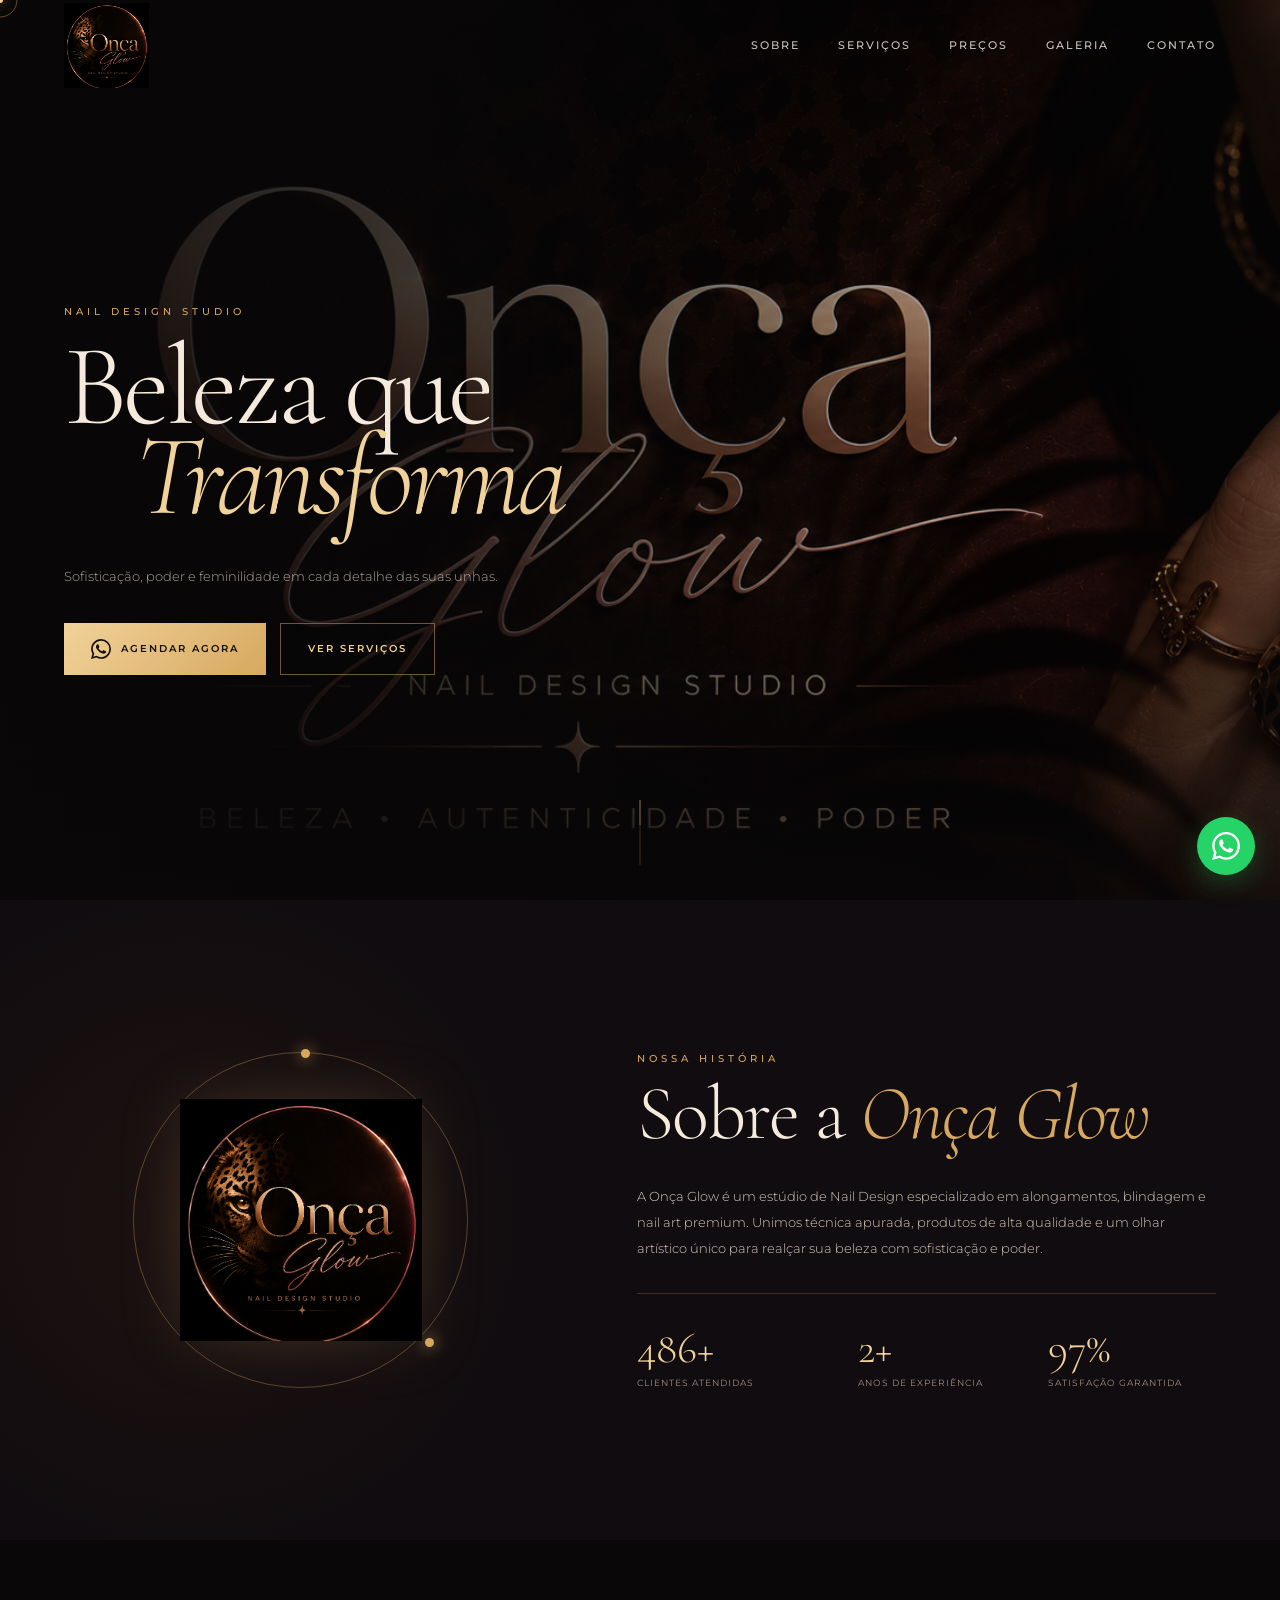
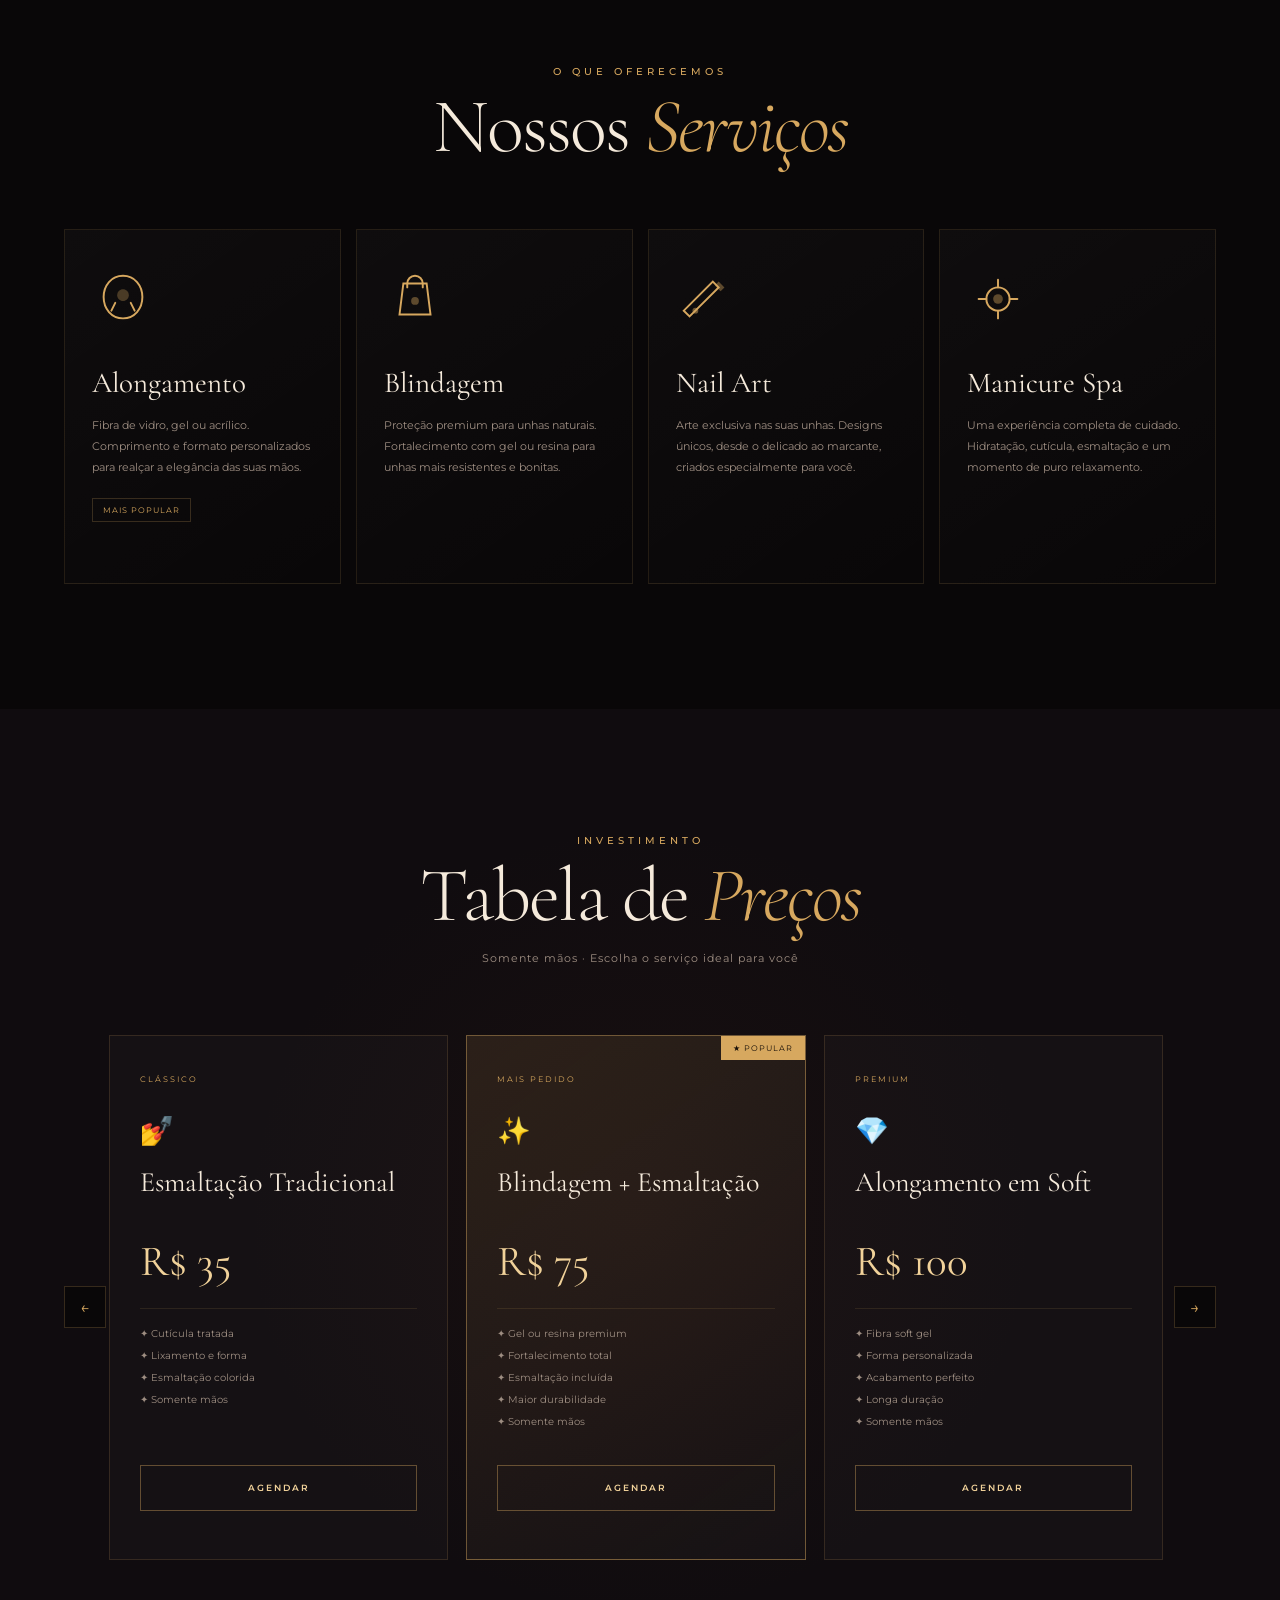
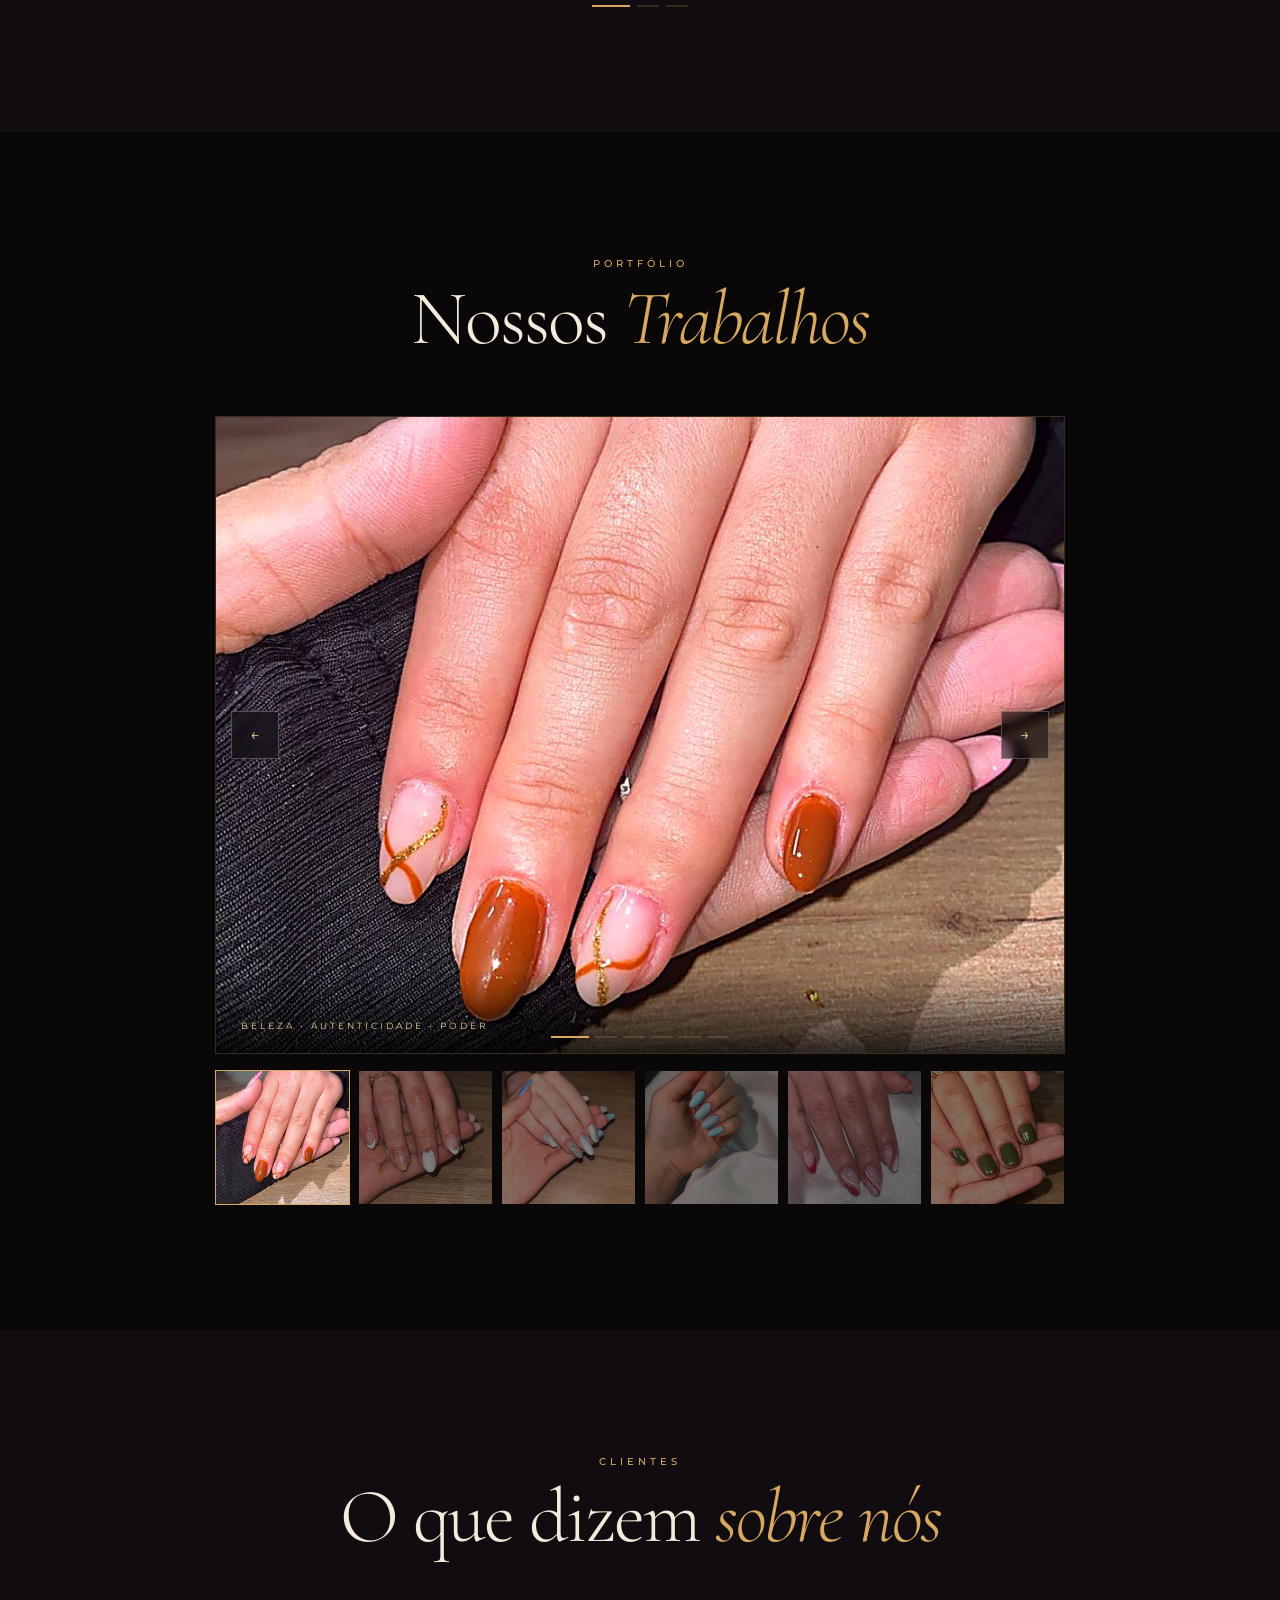
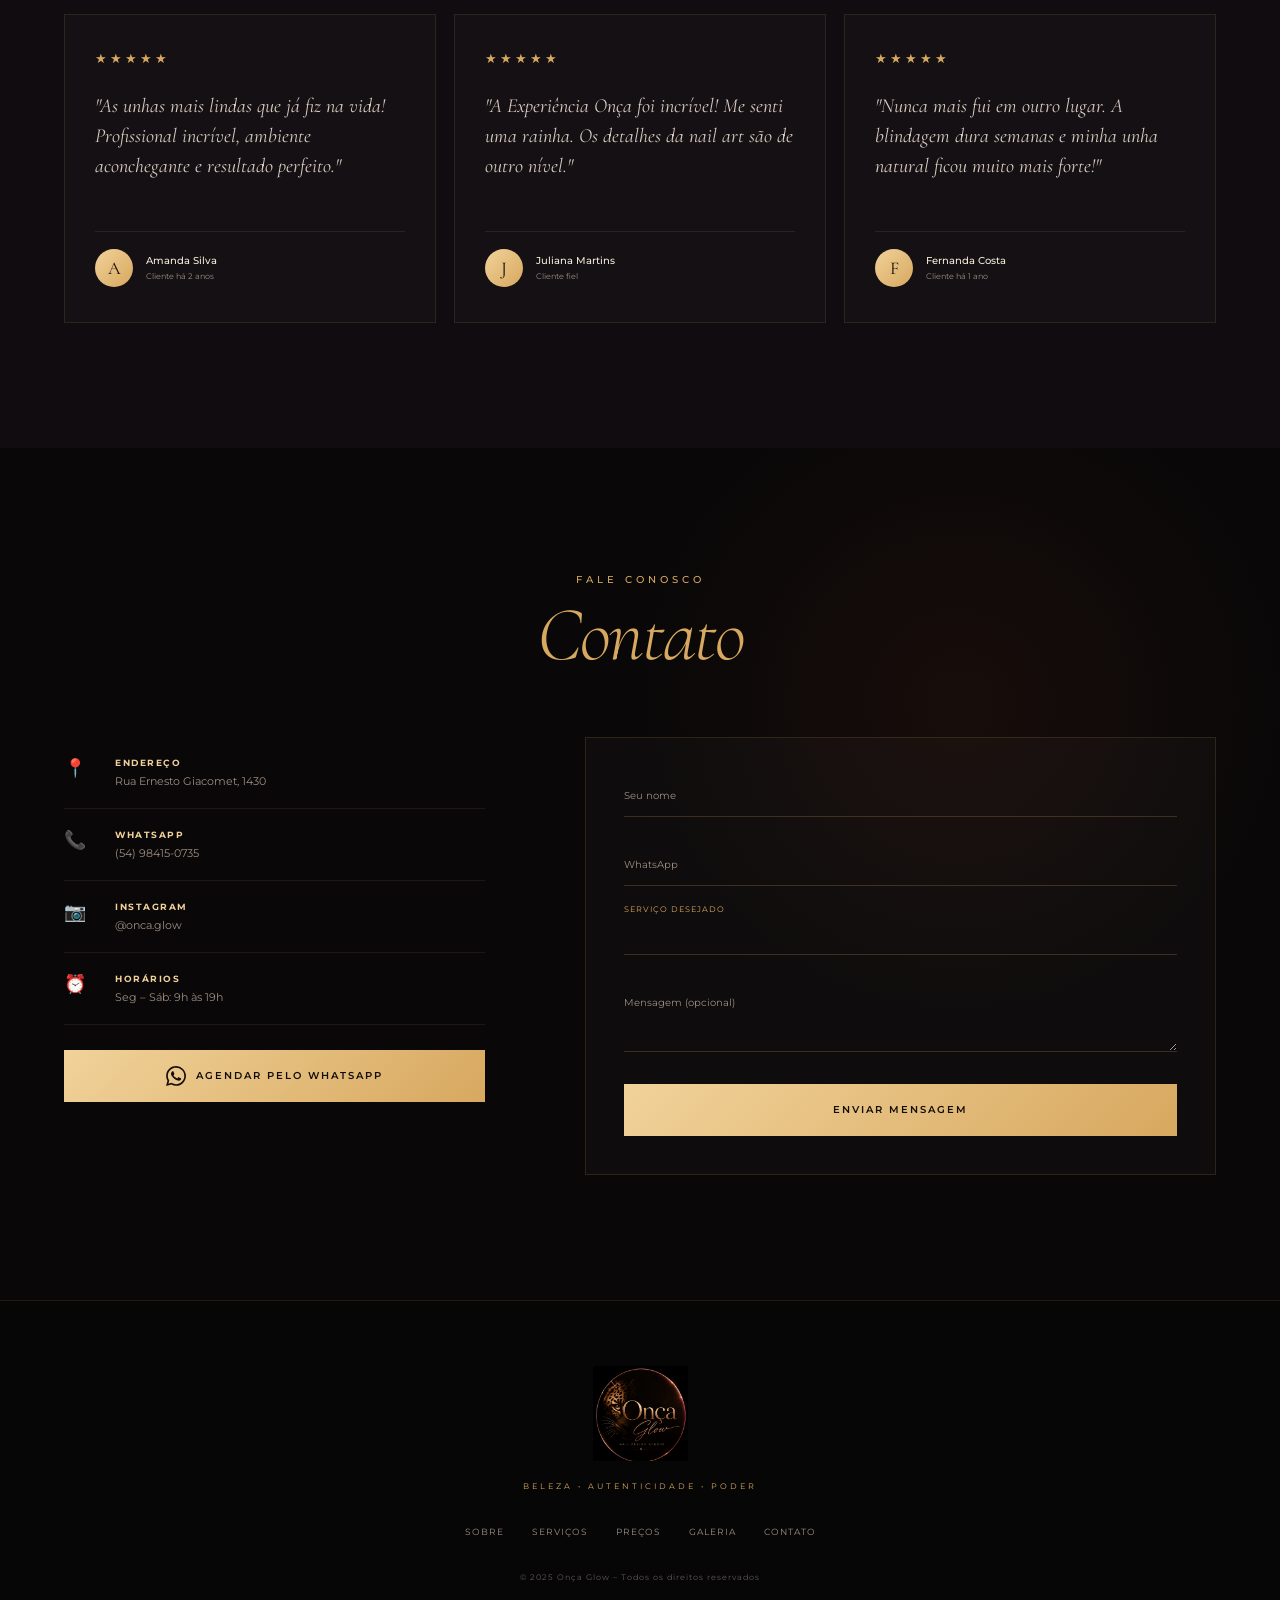
<file: index.html>
<!doctype html>
<html lang="pt-br">
  <head>
    <meta charset="UTF-8" />
    <meta name="viewport" content="width=device-width, initial-scale=1.0" />
    <title>Onça Glow Design Studio</title>
    <link rel="preconnect" href="https://fonts.googleapis.com" />
    <link rel="preconnect" href="https://fonts.gstatic.com" crossorigin />
    <link
      href="https://fonts.googleapis.com/css2?family=Cormorant+Garamond:ital,wght@0,300;0,400;0,600;1,300;1,400&family=Montserrat:wght@300;400;500;600&display=swap"
      rel="stylesheet"
    />
    <link rel="stylesheet" href="style.css" />
  </head>

  <body>
    <div class="particles" id="particles"></div>
    <div class="cursor" id="cursor"></div>
    <div class="cursor-follower" id="cursorFollower"></div>

    <header id="header">
      <a href="#" class="logo-wrap">
        <img src="imagens/logo.png" class="logo" alt="Onça Glow" />
      </a>
      <nav id="nav">
        <a href="#sobre">Sobre</a>
        <a href="#servicos">Serviços</a>
        <a href="#precos">Preços</a>
        <a href="#galeria">Galeria</a>
        <a href="#contato">Contato</a>
      </nav>
      <button class="menu-toggle" id="menuToggle" aria-label="Menu">
        <span></span><span></span><span></span>
      </button>
    </header>

    <div class="mobile-overlay" id="mobileOverlay">
      <nav class="mobile-nav">
        <a href="#sobre"    class="mobile-link">Sobre</a>
        <a href="#servicos" class="mobile-link">Serviços</a>
        <a href="#precos"   class="mobile-link">Preços</a>
        <a href="#galeria"  class="mobile-link">Galeria</a>
        <a href="#contato"  class="mobile-link">Contato</a>
      </nav>
    </div>

    <section class="hero" id="hero">
      <div class="hero-bg">
        <img src="imagens/ChatGPT Image 26 de mai. de 2026, 19_18_01 (1).png" alt="Onça Glow Banner" class="hero-banner-img" />
        <div class="hero-overlay"></div>
      </div>
      <div class="hero-content" id="heroContent">
        <p class="hero-eyebrow reveal">Nail Design Studio</p>
        <h1 class="hero-title reveal">
          <span>Beleza que</span>
          <em>Transforma</em>
        </h1>
        <p class="hero-sub reveal">
          Sofisticação, poder e feminilidade em cada detalhe das suas unhas.
        </p>
        <div class="hero-actions reveal">
          <a class="btn-primary" href="https://wa.me/5554984150735" target="_blank">
            <svg width="20" height="20" viewBox="0 0 24 24" fill="currentColor">
              <path d="M17.472 14.382c-.297-.149-1.758-.867-2.03-.967-.273-.099-.471-.148-.67.15-.197.297-.767.966-.94 1.164-.173.199-.347.223-.644.075-.297-.15-1.255-.463-2.39-1.475-.883-.788-1.48-1.761-1.653-2.059-.173-.297-.018-.458.13-.606.134-.133.298-.347.446-.52.149-.174.198-.298.298-.497.099-.198.05-.371-.025-.52-.075-.149-.669-1.612-.916-2.207-.242-.579-.487-.5-.669-.51-.173-.008-.371-.01-.57-.01-.198 0-.52.074-.792.372-.272.297-1.04 1.016-1.04 2.479 0 1.462 1.065 2.875 1.213 3.074.149.198 2.096 3.2 5.077 4.487.709.306 1.262.489 1.694.625.712.227 1.36.195 1.871.118.571-.085 1.758-.719 2.006-1.413.248-.694.248-1.289.173-1.413-.074-.124-.272-.198-.57-.347m-5.421 7.403h-.004a9.87 9.87 0 01-5.031-1.378l-.361-.214-3.741.982.998-3.648-.235-.374a9.86 9.86 0 01-1.51-5.26c.001-5.45 4.436-9.884 9.888-9.884 2.64 0 5.122 1.03 6.988 2.898a9.825 9.825 0 012.893 6.994c-.003 5.45-4.437 9.884-9.885 9.884m8.413-18.297A11.815 11.815 0 0012.05 0C5.495 0 .16 5.335.157 11.892c0 2.096.547 4.142 1.588 5.945L.057 24l6.305-1.654a11.882 11.882 0 005.683 1.448h.005c6.554 0 11.89-5.335 11.893-11.893a11.821 11.821 0 00-3.48-8.413z" />
            </svg>
            Agendar Agora
          </a>
          <a class="btn-outline" href="#servicos">Ver Serviços</a>
        </div>
      </div>
      <div class="hero-scroll-indicator"><span></span></div>
    </section>

    <section id="sobre" class="sobre section-pad">
      <div class="container">
        <div class="sobre-grid">
          <div class="sobre-visual">
            <div class="sobre-img-wrap">
              <img src="imagens/logo.png" alt="Onça Glow" class="sobre-logo" />
              <div class="sobre-ring"></div>
            </div>
          </div>
          <div class="sobre-text">
            <p class="section-label reveal">Nossa história</p>
            <h2 class="section-title reveal">Sobre a <em>Onça Glow</em></h2>
            <p class="sobre-desc reveal">
              A Onça Glow é um estúdio de Nail Design especializado em
              alongamentos, blindagem e nail art premium. Unimos técnica
              apurada, produtos de alta qualidade e um olhar artístico único
              para realçar sua beleza com sofisticação e poder.
            </p>
            <div class="sobre-stats reveal">
              <div class="stat">
                <span class="stat-num" data-target="500">0</span><span>+</span>
                <p>Clientes atendidas</p>
              </div>
              <div class="stat">
                <span class="stat-num" data-target="3">0</span><span>+</span>
                <p>Anos de experiência</p>
              </div>
              <div class="stat">
                <span class="stat-num" data-target="100">0</span><span>%</span>
                <p>Satisfação garantida</p>
              </div>
            </div>
          </div>
        </div>
      </div>
    </section>

    <section id="servicos" class="servicos section-pad">
      <div class="container">
        <p class="section-label reveal center">O que oferecemos</p>
        <h2 class="section-title reveal center">Nossos <em>Serviços</em></h2>
        <div class="servicos-grid">

          <div class="servico-card reveal">
            <div class="servico-icon">
              <svg viewBox="0 0 64 64" fill="none" xmlns="http://www.w3.org/2000/svg">
                <path d="M32 8C20 8 12 18 12 30s8 22 20 22 20-10 20-22S44 8 32 8z" stroke="currentColor" stroke-width="2" fill="none" />
                <path d="M26 28c0-3.3 2.7-6 6-6s6 2.7 6 6-2.7 6-6 6-6-2.7-6-6z" fill="currentColor" opacity=".3" />
                <path d="M20 44l4-8M44 44l-4-8" stroke="currentColor" stroke-width="2" stroke-linecap="round" />
              </svg>
            </div>
            <h3>Alongamento</h3>
            <p>Fibra de vidro, gel ou acrílico. Comprimento e formato personalizados para realçar a elegância das suas mãos.</p>
            <span class="servico-tag">Mais popular</span>
          </div>

          <div class="servico-card reveal">
            <div class="servico-icon">
              <svg viewBox="0 0 64 64" fill="none" xmlns="http://www.w3.org/2000/svg">
                <path d="M16 48l4-32h24l4 32H16z" stroke="currentColor" stroke-width="2" fill="none" />
                <path d="M24 20V16a8 8 0 0116 0v4" stroke="currentColor" stroke-width="2" stroke-linecap="round" />
                <path d="M28 34a4 4 0 108 0 4 4 0 00-8 0z" fill="currentColor" opacity=".4" />
              </svg>
            </div>
            <h3>Blindagem</h3>
            <p>Proteção premium para unhas naturais. Fortalecimento com gel ou resina para unhas mais resistentes e bonitas.</p>
          </div>

          <div class="servico-card reveal">
            <div class="servico-icon">
              <svg viewBox="0 0 64 64" fill="none" xmlns="http://www.w3.org/2000/svg">
                <path d="M14 50l6-6 24-24-6-6-24 24-6 6 6 6z" stroke="currentColor" stroke-width="2" fill="none" />
                <path d="M44 14l6 6-4 4-6-6 4-4z" fill="currentColor" opacity=".4" />
                <circle cx="20" cy="44" r="3" fill="currentColor" opacity=".5" />
              </svg>
            </div>
            <h3>Nail Art</h3>
            <p>Arte exclusiva nas suas unhas. Designs únicos, desde o delicado ao marcante, criados especialmente para você.</p>
          </div>

          <div class="servico-card reveal">
            <div class="servico-icon">
              <svg viewBox="0 0 64 64" fill="none" xmlns="http://www.w3.org/2000/svg">
                <path d="M32 12v8M32 44v8M12 32h8M44 32h8" stroke="currentColor" stroke-width="2" stroke-linecap="round" />
                <circle cx="32" cy="32" r="12" stroke="currentColor" stroke-width="2" fill="none" />
                <circle cx="32" cy="32" r="5" fill="currentColor" opacity=".4" />
              </svg>
            </div>
            <h3>Manicure Spa</h3>
            <p>Uma experiência completa de cuidado. Hidratação, cutícula, esmaltação e um momento de puro relaxamento.</p>
          </div>

        </div>
      </div>
    </section>

    <section id="precos" class="precos section-pad">
      <div class="container">
        <p class="section-label reveal center">Investimento</p>
        <h2 class="section-title reveal center">Tabela de <em>Preços</em></h2>
        <p class="section-sub reveal center">Somente mãos · Escolha o serviço ideal para você</p>

        <div class="preco-carousel-wrap">
          <button class="carousel-btn prev" id="prevBtn" aria-label="Anterior">&#8592;</button>
          <div class="preco-carousel" id="precoCarousel">

            <div class="preco-card">
              <div class="preco-badge">Clássico</div>
              <div class="preco-icon">💅</div>
              <h3>Esmaltação Tradicional</h3>
              <div class="preco-valor">
                <span class="preco-num">R$ 35</span>
              </div>
              <ul class="preco-features">
                <li>✦ Cutícula tratada</li>
                <li>✦ Lixamento e forma</li>
                <li>✦ Esmaltação colorida</li>
                <li>✦ Somente mãos</li>
              </ul>
              <a href="https://wa.me/5554984150735" class="preco-btn" target="_blank">Agendar</a>
            </div>

            <div class="preco-card destaque">
              <div class="preco-badge">Mais pedido</div>
              <div class="preco-badge-top">★ Popular</div>
              <div class="preco-icon">✨</div>
              <h3>Blindagem + Esmaltação</h3>
              <div class="preco-valor">
                <span class="preco-num">R$ 75</span>
              </div>
              <ul class="preco-features">
                <li>✦ Gel ou resina premium</li>
                <li>✦ Fortalecimento total</li>
                <li>✦ Esmaltação incluída</li>
                <li>✦ Maior durabilidade</li>
                <li>✦ Somente mãos</li>
              </ul>
              <a href="https://wa.me/5554984150735" class="preco-btn" target="_blank">Agendar</a>
            </div>

            <div class="preco-card">
              <div class="preco-badge">Premium</div>
              <div class="preco-icon">💎</div>
              <h3>Alongamento em Soft</h3>
              <div class="preco-valor">
                <span class="preco-num">R$ 100</span>
              </div>
              <ul class="preco-features">
                <li>✦ Fibra soft gel</li>
                <li>✦ Forma personalizada</li>
                <li>✦ Acabamento perfeito</li>
                <li>✦ Longa duração</li>
                <li>✦ Somente mãos</li>
              </ul>
              <a href="https://wa.me/5554984150735" class="preco-btn" target="_blank">Agendar</a>
            </div>

            <div class="preco-card">
              <div class="preco-badge">Arte</div>
              <div class="preco-icon">🎨</div>
              <h3>Nail Art</h3>
              <div class="preco-valor">
                <span class="preco-from">a partir de</span>
                <span class="preco-num">R$ 80</span>
              </div>
              <ul class="preco-features">
                <li>✦ Design exclusivo</li>
                <li>✦ Aplicação de pedras</li>
                <li>✦ Degradê e francesinha</li>
                <li>✦ Arte em todas as unhas</li>
              </ul>
              <a href="https://wa.me/5554984150735" class="preco-btn" target="_blank">Agendar</a>
            </div>

            <div class="preco-card">
              <div class="preco-badge">Luxo</div>
              <div class="preco-icon">🐆</div>
              <h3>Experiência Onça</h3>
              <div class="preco-valor">
                <span class="preco-from">a partir de</span>
                <span class="preco-num">R$ 250</span>
              </div>
              <ul class="preco-features">
                <li>✦ Pacote completo VIP</li>
                <li>✦ Alongamento + nail art</li>
                <li>✦ Spa de mãos premium</li>
                <li>✦ Pedras e acessórios</li>
                <li>✦ Atendimento exclusivo</li>
                <li>✦ Brinde especial</li>
              </ul>
              <a href="https://wa.me/5554984150735" class="preco-btn" target="_blank">Agendar</a>
            </div>

          </div>
          <button class="carousel-btn next" id="nextBtn" aria-label="Próximo">&#8594;</button>
        </div>
        <div class="carousel-dots" id="carouselDots"></div>
      </div>
    </section>

    <section id="galeria" class="galeria section-pad">
      <div class="container">
        <p class="section-label reveal center">Portfólio</p>
        <h2 class="section-title reveal center">Nossos <em>Trabalhos</em></h2>

        <div class="galeria-slider" id="galeriaSlider">
          <div class="galeria-track" id="galeriaTrack">

            <div class="galeria-slide active">
              <img src="imagens/galeria-otimizada/unha-2026-05-30-12.37.54.jpeg" alt="Onça Glow – Nail Design" />
              <div class="galeria-caption"><span>Beleza • Autenticidade • Poder</span></div>
            </div>

            <div class="galeria-slide">
              <img src="imagens/galeria-otimizada/unha-2026-05-30-12.38.04.jpeg" alt="Onça Glow – Nail Design" />
              <div class="galeria-caption"><span>Beleza • Autenticidade • Poder</span></div>
            </div>

            <div class="galeria-slide">
              <img src="imagens/galeria-otimizada/unha-2026-05-30-12.38.37.jpeg" alt="Onça Glow – Nail Design" />
              <div class="galeria-caption"><span>Beleza • Autenticidade • Poder</span></div>
            </div>

            <div class="galeria-slide">
              <img src="imagens/galeria-otimizada/unha-2026-05-30-12.40.17.jpeg" alt="Onça Glow – Nail Design" />
              <div class="galeria-caption"><span>Beleza • Autenticidade • Poder</span></div>
            </div>

            <div class="galeria-slide">
              <img src="imagens/galeria-otimizada/unha-2026-05-30-12.41.15.jpeg" alt="Onça Glow – Nail Design" />
              <div class="galeria-caption"><span>Beleza • Autenticidade • Poder</span></div>
            </div>

            <div class="galeria-slide">
              <img src="imagens/galeria-otimizada/unha-2026-05-30-12.42.35.jpeg" alt="Onça Glow – Nail Design" />
              <div class="galeria-caption"><span>Beleza • Autenticidade • Poder</span></div>
            </div>

          </div>

          <button class="galeria-btn galeria-prev" id="galPrev">&#8592;</button>
          <button class="galeria-btn galeria-next" id="galNext">&#8594;</button>
          <div class="galeria-dots" id="galeriaDots"></div>
        </div>

        <div class="galeria-thumbs">
          <div class="galeria-thumb active" data-idx="0">
            <img src="imagens/galeria-otimizada/unha-2026-05-30-12.37.54.jpeg" alt="Miniatura 1" />
          </div>
          <div class="galeria-thumb" data-idx="1">
            <img src="imagens/galeria-otimizada/unha-2026-05-30-12.38.04.jpeg" alt="Miniatura 2" />
          </div>
          <div class="galeria-thumb" data-idx="2">
            <img src="imagens/galeria-otimizada/unha-2026-05-30-12.38.37.jpeg" alt="Miniatura 3" />
          </div>
          <div class="galeria-thumb" data-idx="3">
            <img src="imagens/galeria-otimizada/unha-2026-05-30-12.40.17.jpeg" alt="Miniatura 4" />
          </div>
          <div class="galeria-thumb" data-idx="4">
            <img src="imagens/galeria-otimizada/unha-2026-05-30-12.41.15.jpeg" alt="Miniatura 5" />
          </div>
          <div class="galeria-thumb" data-idx="5">
            <img src="imagens/galeria-otimizada/unha-2026-05-30-12.42.35.jpeg" alt="Miniatura 6" />
          </div>
        </div>
      </div>
    </section>

    <section class="depoimentos section-pad">
      <div class="container">
        <p class="section-label reveal center">Clientes</p>
        <h2 class="section-title reveal center">O que dizem <em>sobre nós</em></h2>
        <div class="depo-grid">

          <div class="depo-card reveal">
            <div class="depo-stars">★★★★★</div>
            <p>"As unhas mais lindas que já fiz na vida! Profissional incrível, ambiente aconchegante e resultado perfeito."</p>
            <div class="depo-author">
              <div class="depo-avatar">A</div>
              <div><strong>Amanda Silva</strong><span>Cliente há 2 anos</span></div>
            </div>
          </div>

          <div class="depo-card reveal">
            <div class="depo-stars">★★★★★</div>
            <p>"A Experiência Onça foi incrível! Me senti uma rainha. Os detalhes da nail art são de outro nível."</p>
            <div class="depo-author">
              <div class="depo-avatar">J</div>
              <div><strong>Juliana Martins</strong><span>Cliente fiel</span></div>
            </div>
          </div>

          <div class="depo-card reveal">
            <div class="depo-stars">★★★★★</div>
            <p>"Nunca mais fui em outro lugar. A blindagem dura semanas e minha unha natural ficou muito mais forte!"</p>
            <div class="depo-author">
              <div class="depo-avatar">F</div>
              <div><strong>Fernanda Costa</strong><span>Cliente há 1 ano</span></div>
            </div>
          </div>

        </div>
      </div>
    </section>

    <section id="contato" class="contato section-pad">
      <div class="container">
        <p class="section-label reveal center">Fale conosco</p>
        <h2 class="section-title reveal center"><em>Contato</em></h2>
        <div class="contato-grid">

          <div class="contato-info reveal">
            <div class="contato-item">
              <div class="contato-icon">📍</div>
              <div>
                <strong>Endereço</strong>
                <p>Rua Ernesto Giacomet, 1430</p>
              </div>
            </div>
            <div class="contato-item">
              <div class="contato-icon">📞</div>
              <div>
                <strong>WhatsApp</strong>
                <p>(54) 98415-0735</p>
              </div>
            </div>
            <div class="contato-item">
              <div class="contato-icon">📷</div>
              <div>
                <strong>Instagram</strong>
                <p>@onca.glow</p>
              </div>
            </div>
            <div class="contato-item">
              <div class="contato-icon">⏰</div>
              <div>
                <strong>Horários</strong>
                <p>Seg – Sáb: 9h às 19h</p>
              </div>
            </div>
            <a href="https://wa.me/5554984150735" class="btn-primary whatsapp-btn" target="_blank">
              <svg width="20" height="20" viewBox="0 0 24 24" fill="currentColor">
                <path d="M17.472 14.382c-.297-.149-1.758-.867-2.03-.967-.273-.099-.471-.148-.67.15-.197.297-.767.966-.94 1.164-.173.199-.347.223-.644.075-.297-.15-1.255-.463-2.39-1.475-.883-.788-1.48-1.761-1.653-2.059-.173-.297-.018-.458.13-.606.134-.133.298-.347.446-.52.149-.174.198-.298.298-.497.099-.198.05-.371-.025-.52-.075-.149-.669-1.612-.916-2.207-.242-.579-.487-.5-.669-.51-.173-.008-.371-.01-.57-.01-.198 0-.52.074-.792.372-.272.297-1.04 1.016-1.04 2.479 0 1.462 1.065 2.875 1.213 3.074.149.198 2.096 3.2 5.077 4.487.709.306 1.262.489 1.694.625.712.227 1.36.195 1.871.118.571-.085 1.758-.719 2.006-1.413.248-.694.248-1.289.173-1.413-.074-.124-.272-.198-.57-.347m-5.421 7.403h-.004a9.87 9.87 0 01-5.031-1.378l-.361-.214-3.741.982.998-3.648-.235-.374a9.86 9.86 0 01-1.51-5.26c.001-5.45 4.436-9.884 9.888-9.884 2.64 0 5.122 1.03 6.988 2.898a9.825 9.825 0 012.893 6.994c-.003 5.45-4.437 9.884-9.885 9.884m8.413-18.297A11.815 11.815 0 0012.05 0C5.495 0 .16 5.335.157 11.892c0 2.096.547 4.142 1.588 5.945L.057 24l6.305-1.654a11.882 11.882 0 005.683 1.448h.005c6.554 0 11.89-5.335 11.893-11.893a11.821 11.821 0 00-3.48-8.413z" />
              </svg>
              Agendar pelo WhatsApp
            </a>
          </div>

          <div class="contato-form-wrap reveal">
            <form class="contato-form" id="contatoForm">
              <div class="form-group">
                <input type="text" id="nome" placeholder=" " required />
                <label for="nome">Seu nome</label>
              </div>
              <div class="form-group">
                <input type="tel" id="telefone" placeholder=" " />
                <label for="telefone">WhatsApp</label>
              </div>
              <div class="form-group">
                <select id="servico">
                  <option value="" disabled selected></option>
                  <option value="esmaltacao">Esmaltação Tradicional</option>
                  <option value="blindagem">Blindagem + Esmaltação</option>
                  <option value="alongamento">Alongamento em Soft</option>
                  <option value="nailart">Nail Art</option>
                  <option value="oncaglow">Experiência Onça</option>
                </select>
                <label for="servico">Serviço desejado</label>
              </div>
              <div class="form-group">
                <textarea id="mensagem" placeholder=" " rows="3"></textarea>
                <label for="mensagem">Mensagem (opcional)</label>
              </div>
              <button type="submit" class="btn-primary full-width">
                Enviar mensagem
              </button>
            </form>
          </div>

        </div>
      </div>
    </section>

    <footer class="footer">
      <div class="footer-inner container">
        <img src="imagens/logo.png" class="footer-logo" alt="Onça Glow" />
        <p class="footer-tagline">Beleza • Autenticidade • Poder</p>
        <div class="footer-links">
          <a href="#sobre">Sobre</a>
          <a href="#servicos">Serviços</a>
          <a href="#precos">Preços</a>
          <a href="#galeria">Galeria</a>
          <a href="#contato">Contato</a>
        </div>
        <p class="footer-copy">© 2025 Onça Glow – Todos os direitos reservados</p>
      </div>
    </footer>

    <a href="https://wa.me/5554984150735" class="wpp-float" target="_blank" aria-label="WhatsApp">
      <svg width="28" height="28" viewBox="0 0 24 24" fill="currentColor">
        <path d="M17.472 14.382c-.297-.149-1.758-.867-2.03-.967-.273-.099-.471-.148-.67.15-.197.297-.767.966-.94 1.164-.173.199-.347.223-.644.075-.297-.15-1.255-.463-2.39-1.475-.883-.788-1.48-1.761-1.653-2.059-.173-.297-.018-.458.13-.606.134-.133.298-.347.446-.52.149-.174.198-.298.298-.497.099-.198.05-.371-.025-.52-.075-.149-.669-1.612-.916-2.207-.242-.579-.487-.5-.669-.51-.173-.008-.371-.01-.57-.01-.198 0-.52.074-.792.372-.272.297-1.04 1.016-1.04 2.479 0 1.462 1.065 2.875 1.213 3.074.149.198 2.096 3.2 5.077 4.487.709.306 1.262.489 1.694.625.712.227 1.36.195 1.871.118.571-.085 1.758-.719 2.006-1.413.248-.694.248-1.289.173-1.413-.074-.124-.272-.198-.57-.347m-5.421 7.403h-.004a9.87 9.87 0 01-5.031-1.378l-.361-.214-3.741.982.998-3.648-.235-.374a9.86 9.86 0 01-1.51-5.26c.001-5.45 4.436-9.884 9.888-9.884 2.64 0 5.122 1.03 6.988 2.898a9.825 9.825 0 012.893 6.994c-.003 5.45-4.437 9.884-9.885 9.884m8.413-18.297A11.815 11.815 0 0012.05 0C5.495 0 .16 5.335.157 11.892c0 2.096.547 4.142 1.588 5.945L.057 24l6.305-1.654a11.882 11.882 0 005.683 1.448h.005c6.554 0 11.89-5.335 11.893-11.893a11.821 11.821 0 00-3.48-8.413z" />
      </svg>
    </a>

    <script src="script.js"></script>
  </body>
</html>
</file>
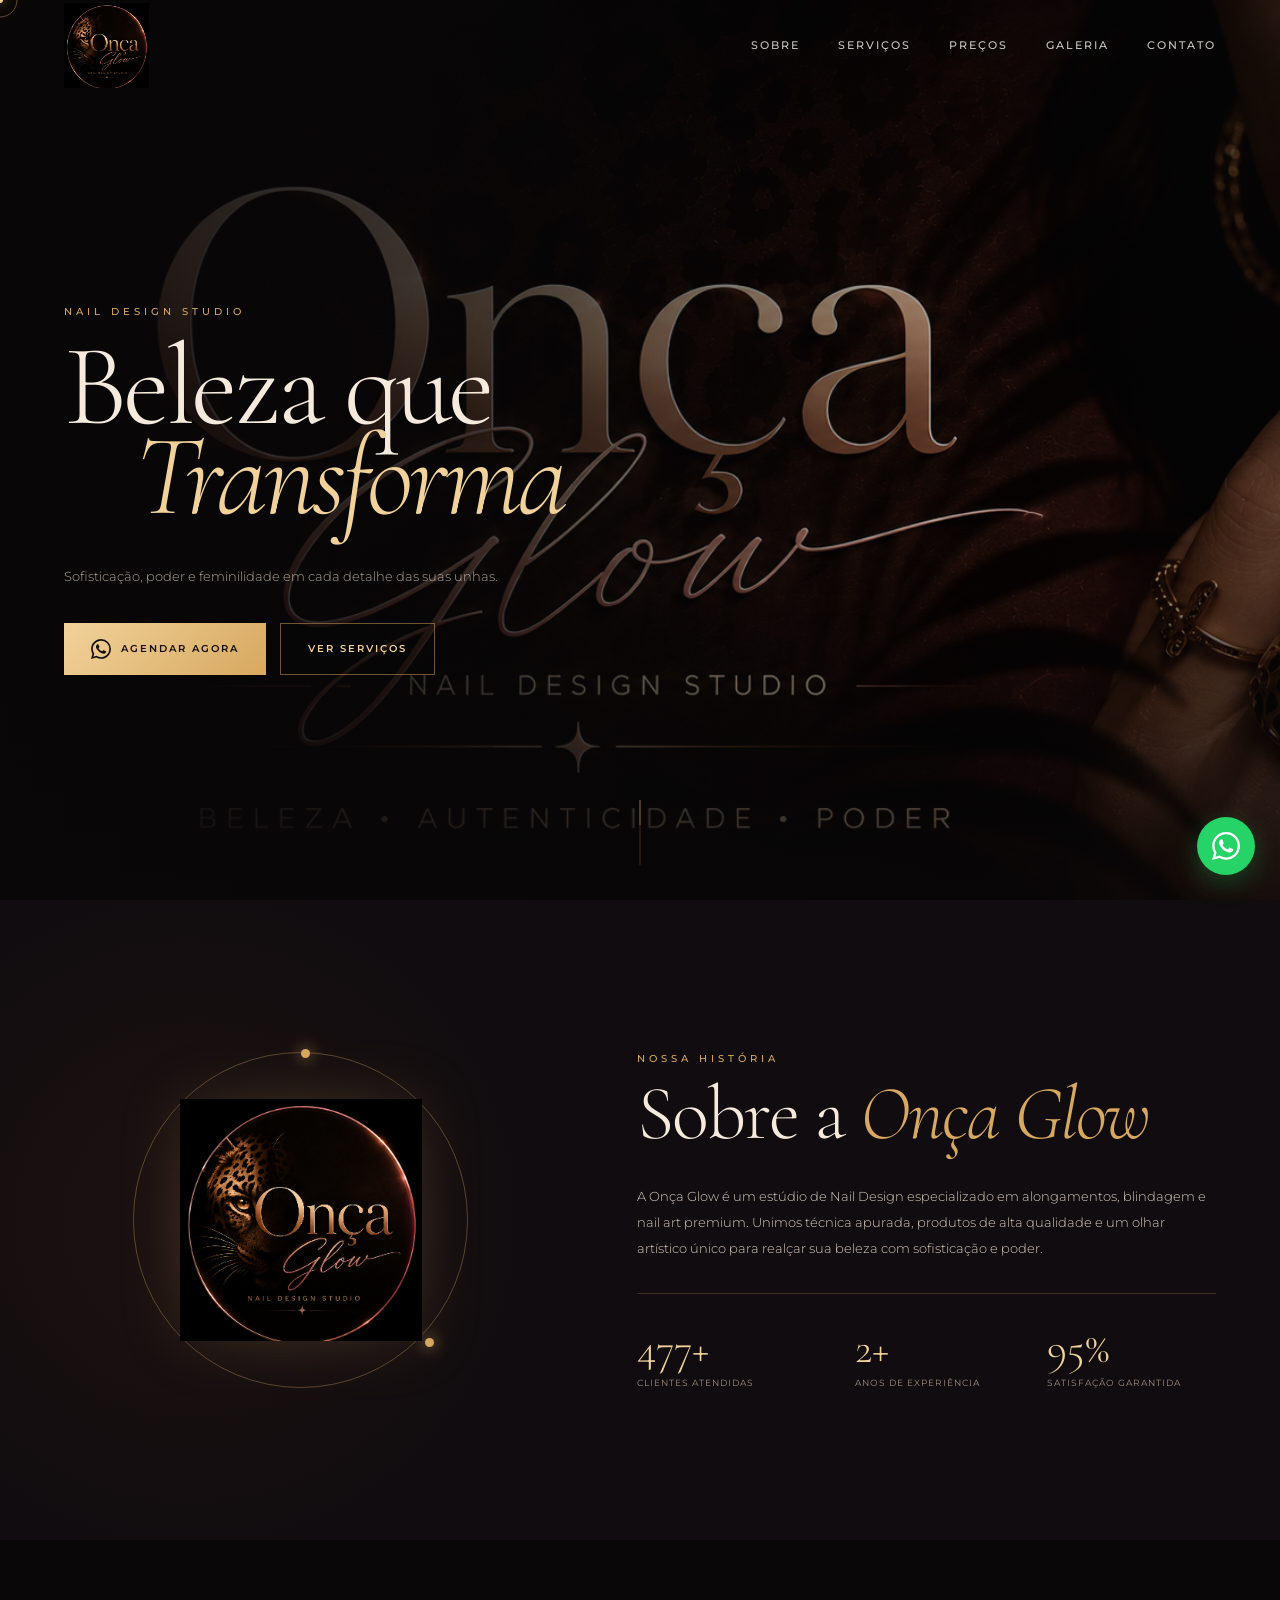
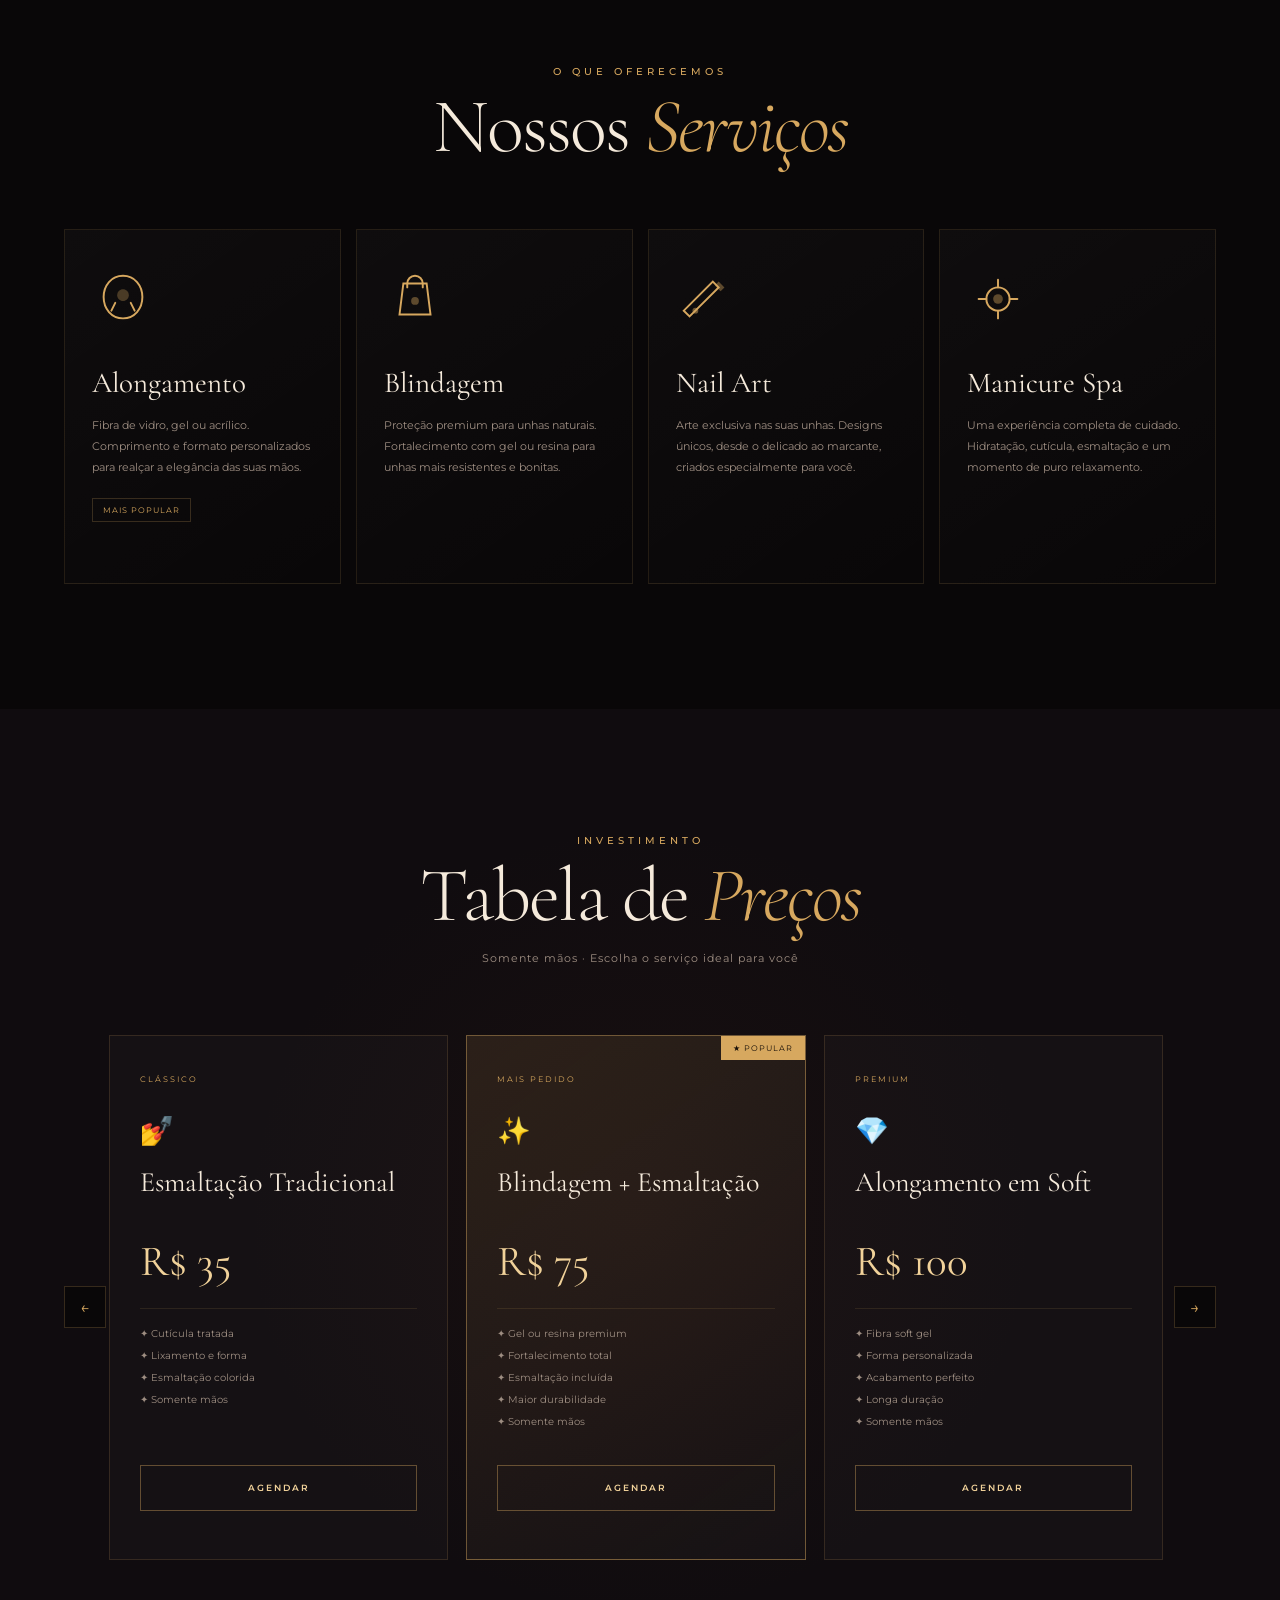
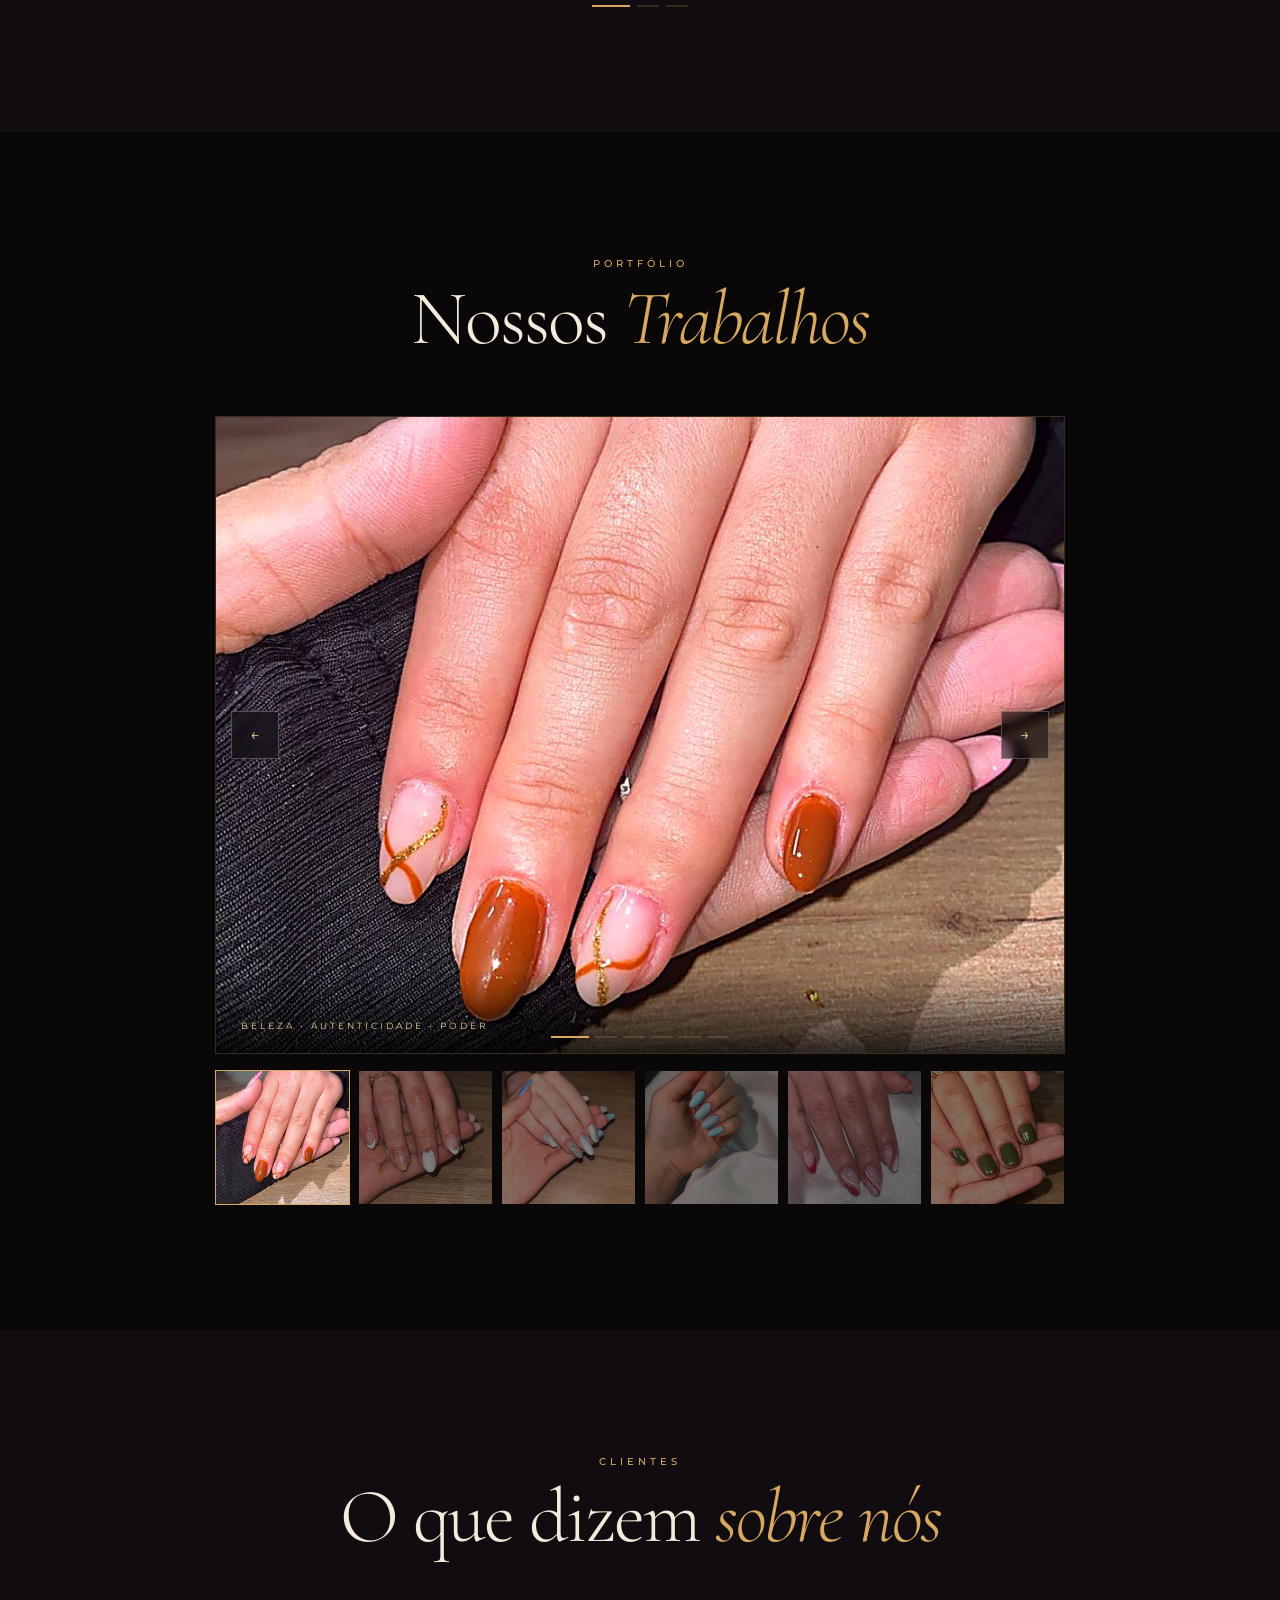
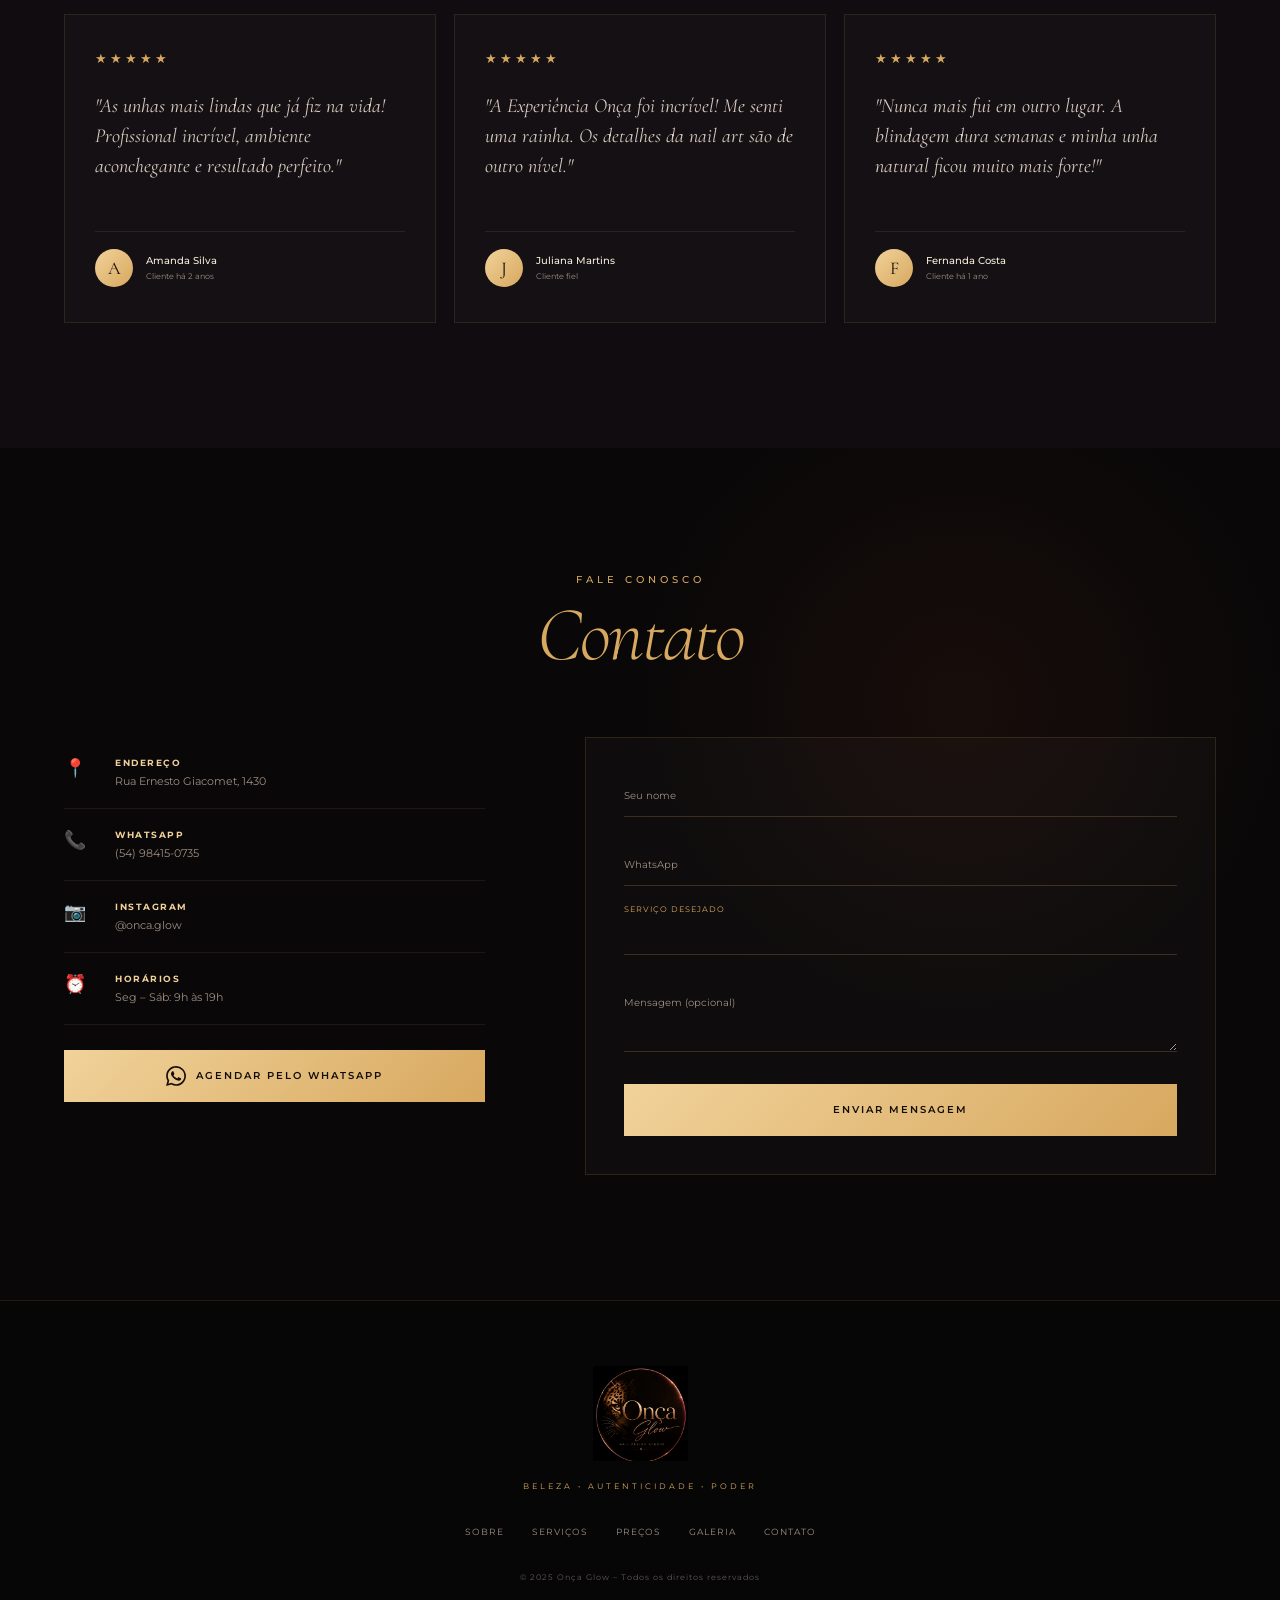
<file: duda.html>
<!doctype html>
<html lang="pt-br">
  <head>
    <meta charset="UTF-8" />
    <meta name="viewport" content="width=device-width, initial-scale=1.0" />
    <title>Onça Glow Design Studio</title>
    <link rel="preconnect" href="https://fonts.googleapis.com" />
    <link rel="preconnect" href="https://fonts.gstatic.com" crossorigin />
    <link
      href="https://fonts.googleapis.com/css2?family=Cormorant+Garamond:ital,wght@0,300;0,400;0,600;1,300;1,400&family=Montserrat:wght@300;400;500;600&display=swap"
      rel="stylesheet"
    />
    <link rel="stylesheet" href="style.css" />
  </head>

  <body>
    <div class="particles" id="particles"></div>
    <div class="cursor" id="cursor"></div>
    <div class="cursor-follower" id="cursorFollower"></div>

    <header id="header">
      <a href="#" class="logo-wrap">
        <img src="imagens/logo.png" class="logo" alt="Onça Glow" />
      </a>
      <nav id="nav">
        <a href="#sobre">Sobre</a>
        <a href="#servicos">Serviços</a>
        <a href="#precos">Preços</a>
        <a href="#galeria">Galeria</a>
        <a href="#contato">Contato</a>
      </nav>
      <button class="menu-toggle" id="menuToggle" aria-label="Menu">
        <span></span><span></span><span></span>
      </button>
    </header>

    <div class="mobile-overlay" id="mobileOverlay">
      <nav class="mobile-nav">
        <a href="#sobre"    class="mobile-link">Sobre</a>
        <a href="#servicos" class="mobile-link">Serviços</a>
        <a href="#precos"   class="mobile-link">Preços</a>
        <a href="#galeria"  class="mobile-link">Galeria</a>
        <a href="#contato"  class="mobile-link">Contato</a>
      </nav>
    </div>

    <section class="hero" id="hero">
      <div class="hero-bg">
        <img src="imagens/ChatGPT Image 26 de mai. de 2026, 19_18_01 (1).png" alt="Onça Glow Banner" class="hero-banner-img" />
        <div class="hero-overlay"></div>
      </div>
      <div class="hero-content" id="heroContent">
        <p class="hero-eyebrow reveal">Nail Design Studio</p>
        <h1 class="hero-title reveal">
          <span>Beleza que</span>
          <em>Transforma</em>
        </h1>
        <p class="hero-sub reveal">
          Sofisticação, poder e feminilidade em cada detalhe das suas unhas.
        </p>
        <div class="hero-actions reveal">
          <a class="btn-primary" href="https://wa.me/5554984150735" target="_blank">
            <svg width="20" height="20" viewBox="0 0 24 24" fill="currentColor">
              <path d="M17.472 14.382c-.297-.149-1.758-.867-2.03-.967-.273-.099-.471-.148-.67.15-.197.297-.767.966-.94 1.164-.173.199-.347.223-.644.075-.297-.15-1.255-.463-2.39-1.475-.883-.788-1.48-1.761-1.653-2.059-.173-.297-.018-.458.13-.606.134-.133.298-.347.446-.52.149-.174.198-.298.298-.497.099-.198.05-.371-.025-.52-.075-.149-.669-1.612-.916-2.207-.242-.579-.487-.5-.669-.51-.173-.008-.371-.01-.57-.01-.198 0-.52.074-.792.372-.272.297-1.04 1.016-1.04 2.479 0 1.462 1.065 2.875 1.213 3.074.149.198 2.096 3.2 5.077 4.487.709.306 1.262.489 1.694.625.712.227 1.36.195 1.871.118.571-.085 1.758-.719 2.006-1.413.248-.694.248-1.289.173-1.413-.074-.124-.272-.198-.57-.347m-5.421 7.403h-.004a9.87 9.87 0 01-5.031-1.378l-.361-.214-3.741.982.998-3.648-.235-.374a9.86 9.86 0 01-1.51-5.26c.001-5.45 4.436-9.884 9.888-9.884 2.64 0 5.122 1.03 6.988 2.898a9.825 9.825 0 012.893 6.994c-.003 5.45-4.437 9.884-9.885 9.884m8.413-18.297A11.815 11.815 0 0012.05 0C5.495 0 .16 5.335.157 11.892c0 2.096.547 4.142 1.588 5.945L.057 24l6.305-1.654a11.882 11.882 0 005.683 1.448h.005c6.554 0 11.89-5.335 11.893-11.893a11.821 11.821 0 00-3.48-8.413z" />
            </svg>
            Agendar Agora
          </a>
          <a class="btn-outline" href="#servicos">Ver Serviços</a>
        </div>
      </div>
      <div class="hero-scroll-indicator"><span></span></div>
    </section>

    <section id="sobre" class="sobre section-pad">
      <div class="container">
        <div class="sobre-grid">
          <div class="sobre-visual">
            <div class="sobre-img-wrap">
              <img src="imagens/logo.png" alt="Onça Glow" class="sobre-logo" />
              <div class="sobre-ring"></div>
            </div>
          </div>
          <div class="sobre-text">
            <p class="section-label reveal">Nossa história</p>
            <h2 class="section-title reveal">Sobre a <em>Onça Glow</em></h2>
            <p class="sobre-desc reveal">
              A Onça Glow é um estúdio de Nail Design especializado em
              alongamentos, blindagem e nail art premium. Unimos técnica
              apurada, produtos de alta qualidade e um olhar artístico único
              para realçar sua beleza com sofisticação e poder.
            </p>
            <div class="sobre-stats reveal">
              <div class="stat">
                <span class="stat-num" data-target="500">0</span><span>+</span>
                <p>Clientes atendidas</p>
              </div>
              <div class="stat">
                <span class="stat-num" data-target="3">0</span><span>+</span>
                <p>Anos de experiência</p>
              </div>
              <div class="stat">
                <span class="stat-num" data-target="100">0</span><span>%</span>
                <p>Satisfação garantida</p>
              </div>
            </div>
          </div>
        </div>
      </div>
    </section>

    <section id="servicos" class="servicos section-pad">
      <div class="container">
        <p class="section-label reveal center">O que oferecemos</p>
        <h2 class="section-title reveal center">Nossos <em>Serviços</em></h2>
        <div class="servicos-grid">

          <div class="servico-card reveal">
            <div class="servico-icon">
              <svg viewBox="0 0 64 64" fill="none" xmlns="http://www.w3.org/2000/svg">
                <path d="M32 8C20 8 12 18 12 30s8 22 20 22 20-10 20-22S44 8 32 8z" stroke="currentColor" stroke-width="2" fill="none" />
                <path d="M26 28c0-3.3 2.7-6 6-6s6 2.7 6 6-2.7 6-6 6-6-2.7-6-6z" fill="currentColor" opacity=".3" />
                <path d="M20 44l4-8M44 44l-4-8" stroke="currentColor" stroke-width="2" stroke-linecap="round" />
              </svg>
            </div>
            <h3>Alongamento</h3>
            <p>Fibra de vidro, gel ou acrílico. Comprimento e formato personalizados para realçar a elegância das suas mãos.</p>
            <span class="servico-tag">Mais popular</span>
          </div>

          <div class="servico-card reveal">
            <div class="servico-icon">
              <svg viewBox="0 0 64 64" fill="none" xmlns="http://www.w3.org/2000/svg">
                <path d="M16 48l4-32h24l4 32H16z" stroke="currentColor" stroke-width="2" fill="none" />
                <path d="M24 20V16a8 8 0 0116 0v4" stroke="currentColor" stroke-width="2" stroke-linecap="round" />
                <path d="M28 34a4 4 0 108 0 4 4 0 00-8 0z" fill="currentColor" opacity=".4" />
              </svg>
            </div>
            <h3>Blindagem</h3>
            <p>Proteção premium para unhas naturais. Fortalecimento com gel ou resina para unhas mais resistentes e bonitas.</p>
          </div>

          <div class="servico-card reveal">
            <div class="servico-icon">
              <svg viewBox="0 0 64 64" fill="none" xmlns="http://www.w3.org/2000/svg">
                <path d="M14 50l6-6 24-24-6-6-24 24-6 6 6 6z" stroke="currentColor" stroke-width="2" fill="none" />
                <path d="M44 14l6 6-4 4-6-6 4-4z" fill="currentColor" opacity=".4" />
                <circle cx="20" cy="44" r="3" fill="currentColor" opacity=".5" />
              </svg>
            </div>
            <h3>Nail Art</h3>
            <p>Arte exclusiva nas suas unhas. Designs únicos, desde o delicado ao marcante, criados especialmente para você.</p>
          </div>

          <div class="servico-card reveal">
            <div class="servico-icon">
              <svg viewBox="0 0 64 64" fill="none" xmlns="http://www.w3.org/2000/svg">
                <path d="M32 12v8M32 44v8M12 32h8M44 32h8" stroke="currentColor" stroke-width="2" stroke-linecap="round" />
                <circle cx="32" cy="32" r="12" stroke="currentColor" stroke-width="2" fill="none" />
                <circle cx="32" cy="32" r="5" fill="currentColor" opacity=".4" />
              </svg>
            </div>
            <h3>Manicure Spa</h3>
            <p>Uma experiência completa de cuidado. Hidratação, cutícula, esmaltação e um momento de puro relaxamento.</p>
          </div>

        </div>
      </div>
    </section>

    <section id="precos" class="precos section-pad">
      <div class="container">
        <p class="section-label reveal center">Investimento</p>
        <h2 class="section-title reveal center">Tabela de <em>Preços</em></h2>
        <p class="section-sub reveal center">Somente mãos · Escolha o serviço ideal para você</p>

        <div class="preco-carousel-wrap">
          <button class="carousel-btn prev" id="prevBtn" aria-label="Anterior">&#8592;</button>
          <div class="preco-carousel" id="precoCarousel">

            <div class="preco-card">
              <div class="preco-badge">Clássico</div>
              <div class="preco-icon">💅</div>
              <h3>Esmaltação Tradicional</h3>
              <div class="preco-valor">
                <span class="preco-num">R$ 35</span>
              </div>
              <ul class="preco-features">
                <li>✦ Cutícula tratada</li>
                <li>✦ Lixamento e forma</li>
                <li>✦ Esmaltação colorida</li>
                <li>✦ Somente mãos</li>
              </ul>
              <a href="https://wa.me/5554984150735" class="preco-btn" target="_blank">Agendar</a>
            </div>

            <div class="preco-card destaque">
              <div class="preco-badge">Mais pedido</div>
              <div class="preco-badge-top">★ Popular</div>
              <div class="preco-icon">✨</div>
              <h3>Blindagem + Esmaltação</h3>
              <div class="preco-valor">
                <span class="preco-num">R$ 75</span>
              </div>
              <ul class="preco-features">
                <li>✦ Gel ou resina premium</li>
                <li>✦ Fortalecimento total</li>
                <li>✦ Esmaltação incluída</li>
                <li>✦ Maior durabilidade</li>
                <li>✦ Somente mãos</li>
              </ul>
              <a href="https://wa.me/5554984150735" class="preco-btn" target="_blank">Agendar</a>
            </div>

            <div class="preco-card">
              <div class="preco-badge">Premium</div>
              <div class="preco-icon">💎</div>
              <h3>Alongamento em Soft</h3>
              <div class="preco-valor">
                <span class="preco-num">R$ 100</span>
              </div>
              <ul class="preco-features">
                <li>✦ Fibra soft gel</li>
                <li>✦ Forma personalizada</li>
                <li>✦ Acabamento perfeito</li>
                <li>✦ Longa duração</li>
                <li>✦ Somente mãos</li>
              </ul>
              <a href="https://wa.me/5554984150735" class="preco-btn" target="_blank">Agendar</a>
            </div>

            <div class="preco-card">
              <div class="preco-badge">Arte</div>
              <div class="preco-icon">🎨</div>
              <h3>Nail Art</h3>
              <div class="preco-valor">
                <span class="preco-from">a partir de</span>
                <span class="preco-num">R$ 80</span>
              </div>
              <ul class="preco-features">
                <li>✦ Design exclusivo</li>
                <li>✦ Aplicação de pedras</li>
                <li>✦ Degradê e francesinha</li>
                <li>✦ Arte em todas as unhas</li>
              </ul>
              <a href="https://wa.me/5554984150735" class="preco-btn" target="_blank">Agendar</a>
            </div>

            <div class="preco-card">
              <div class="preco-badge">Luxo</div>
              <div class="preco-icon">🐆</div>
              <h3>Experiência Onça</h3>
              <div class="preco-valor">
                <span class="preco-from">a partir de</span>
                <span class="preco-num">R$ 250</span>
              </div>
              <ul class="preco-features">
                <li>✦ Pacote completo VIP</li>
                <li>✦ Alongamento + nail art</li>
                <li>✦ Spa de mãos premium</li>
                <li>✦ Pedras e acessórios</li>
                <li>✦ Atendimento exclusivo</li>
                <li>✦ Brinde especial</li>
              </ul>
              <a href="https://wa.me/5554984150735" class="preco-btn" target="_blank">Agendar</a>
            </div>

          </div>
          <button class="carousel-btn next" id="nextBtn" aria-label="Próximo">&#8594;</button>
        </div>
        <div class="carousel-dots" id="carouselDots"></div>
      </div>
    </section>

    <section id="galeria" class="galeria section-pad">
      <div class="container">
        <p class="section-label reveal center">Portfólio</p>
        <h2 class="section-title reveal center">Nossos <em>Trabalhos</em></h2>

        <div class="galeria-slider" id="galeriaSlider">
          <div class="galeria-track" id="galeriaTrack">

            <div class="galeria-slide active">
              <img src="imagens/galeria-otimizada/unha-2026-05-30-12.37.54.jpeg" alt="Onça Glow – Nail Design" />
              <div class="galeria-caption"><span>Beleza • Autenticidade • Poder</span></div>
            </div>

            <div class="galeria-slide">
              <img src="imagens/galeria-otimizada/unha-2026-05-30-12.38.04.jpeg" alt="Onça Glow – Nail Design" />
              <div class="galeria-caption"><span>Beleza • Autenticidade • Poder</span></div>
            </div>

            <div class="galeria-slide">
              <img src="imagens/galeria-otimizada/unha-2026-05-30-12.38.37.jpeg" alt="Onça Glow – Nail Design" />
              <div class="galeria-caption"><span>Beleza • Autenticidade • Poder</span></div>
            </div>

            <div class="galeria-slide">
              <img src="imagens/galeria-otimizada/unha-2026-05-30-12.40.17.jpeg" alt="Onça Glow – Nail Design" />
              <div class="galeria-caption"><span>Beleza • Autenticidade • Poder</span></div>
            </div>

            <div class="galeria-slide">
              <img src="imagens/galeria-otimizada/unha-2026-05-30-12.41.15.jpeg" alt="Onça Glow – Nail Design" />
              <div class="galeria-caption"><span>Beleza • Autenticidade • Poder</span></div>
            </div>

            <div class="galeria-slide">
              <img src="imagens/galeria-otimizada/unha-2026-05-30-12.42.35.jpeg" alt="Onça Glow – Nail Design" />
              <div class="galeria-caption"><span>Beleza • Autenticidade • Poder</span></div>
            </div>

          </div>

          <button class="galeria-btn galeria-prev" id="galPrev">&#8592;</button>
          <button class="galeria-btn galeria-next" id="galNext">&#8594;</button>
          <div class="galeria-dots" id="galeriaDots"></div>
        </div>

        <div class="galeria-thumbs">
          <div class="galeria-thumb active" data-idx="0">
            <img src="imagens/galeria-otimizada/unha-2026-05-30-12.37.54.jpeg" alt="Miniatura 1" />
          </div>
          <div class="galeria-thumb" data-idx="1">
            <img src="imagens/galeria-otimizada/unha-2026-05-30-12.38.04.jpeg" alt="Miniatura 2" />
          </div>
          <div class="galeria-thumb" data-idx="2">
            <img src="imagens/galeria-otimizada/unha-2026-05-30-12.38.37.jpeg" alt="Miniatura 3" />
          </div>
          <div class="galeria-thumb" data-idx="3">
            <img src="imagens/galeria-otimizada/unha-2026-05-30-12.40.17.jpeg" alt="Miniatura 4" />
          </div>
          <div class="galeria-thumb" data-idx="4">
            <img src="imagens/galeria-otimizada/unha-2026-05-30-12.41.15.jpeg" alt="Miniatura 5" />
          </div>
          <div class="galeria-thumb" data-idx="5">
            <img src="imagens/galeria-otimizada/unha-2026-05-30-12.42.35.jpeg" alt="Miniatura 6" />
          </div>
        </div>
      </div>
    </section>

    <section class="depoimentos section-pad">
      <div class="container">
        <p class="section-label reveal center">Clientes</p>
        <h2 class="section-title reveal center">O que dizem <em>sobre nós</em></h2>
        <div class="depo-grid">

          <div class="depo-card reveal">
            <div class="depo-stars">★★★★★</div>
            <p>"As unhas mais lindas que já fiz na vida! Profissional incrível, ambiente aconchegante e resultado perfeito."</p>
            <div class="depo-author">
              <div class="depo-avatar">A</div>
              <div><strong>Amanda Silva</strong><span>Cliente há 2 anos</span></div>
            </div>
          </div>

          <div class="depo-card reveal">
            <div class="depo-stars">★★★★★</div>
            <p>"A Experiência Onça foi incrível! Me senti uma rainha. Os detalhes da nail art são de outro nível."</p>
            <div class="depo-author">
              <div class="depo-avatar">J</div>
              <div><strong>Juliana Martins</strong><span>Cliente fiel</span></div>
            </div>
          </div>

          <div class="depo-card reveal">
            <div class="depo-stars">★★★★★</div>
            <p>"Nunca mais fui em outro lugar. A blindagem dura semanas e minha unha natural ficou muito mais forte!"</p>
            <div class="depo-author">
              <div class="depo-avatar">F</div>
              <div><strong>Fernanda Costa</strong><span>Cliente há 1 ano</span></div>
            </div>
          </div>

        </div>
      </div>
    </section>

    <section id="contato" class="contato section-pad">
      <div class="container">
        <p class="section-label reveal center">Fale conosco</p>
        <h2 class="section-title reveal center"><em>Contato</em></h2>
        <div class="contato-grid">

          <div class="contato-info reveal">
            <div class="contato-item">
              <div class="contato-icon">📍</div>
              <div>
                <strong>Endereço</strong>
                <p>Rua Ernesto Giacomet, 1430</p>
              </div>
            </div>
            <div class="contato-item">
              <div class="contato-icon">📞</div>
              <div>
                <strong>WhatsApp</strong>
                <p>(54) 98415-0735</p>
              </div>
            </div>
            <div class="contato-item">
              <div class="contato-icon">📷</div>
              <div>
                <strong>Instagram</strong>
                <p>@onca.glow</p>
              </div>
            </div>
            <div class="contato-item">
              <div class="contato-icon">⏰</div>
              <div>
                <strong>Horários</strong>
                <p>Seg – Sáb: 9h às 19h</p>
              </div>
            </div>
            <a href="https://wa.me/5554984150735" class="btn-primary whatsapp-btn" target="_blank">
              <svg width="20" height="20" viewBox="0 0 24 24" fill="currentColor">
                <path d="M17.472 14.382c-.297-.149-1.758-.867-2.03-.967-.273-.099-.471-.148-.67.15-.197.297-.767.966-.94 1.164-.173.199-.347.223-.644.075-.297-.15-1.255-.463-2.39-1.475-.883-.788-1.48-1.761-1.653-2.059-.173-.297-.018-.458.13-.606.134-.133.298-.347.446-.52.149-.174.198-.298.298-.497.099-.198.05-.371-.025-.52-.075-.149-.669-1.612-.916-2.207-.242-.579-.487-.5-.669-.51-.173-.008-.371-.01-.57-.01-.198 0-.52.074-.792.372-.272.297-1.04 1.016-1.04 2.479 0 1.462 1.065 2.875 1.213 3.074.149.198 2.096 3.2 5.077 4.487.709.306 1.262.489 1.694.625.712.227 1.36.195 1.871.118.571-.085 1.758-.719 2.006-1.413.248-.694.248-1.289.173-1.413-.074-.124-.272-.198-.57-.347m-5.421 7.403h-.004a9.87 9.87 0 01-5.031-1.378l-.361-.214-3.741.982.998-3.648-.235-.374a9.86 9.86 0 01-1.51-5.26c.001-5.45 4.436-9.884 9.888-9.884 2.64 0 5.122 1.03 6.988 2.898a9.825 9.825 0 012.893 6.994c-.003 5.45-4.437 9.884-9.885 9.884m8.413-18.297A11.815 11.815 0 0012.05 0C5.495 0 .16 5.335.157 11.892c0 2.096.547 4.142 1.588 5.945L.057 24l6.305-1.654a11.882 11.882 0 005.683 1.448h.005c6.554 0 11.89-5.335 11.893-11.893a11.821 11.821 0 00-3.48-8.413z" />
              </svg>
              Agendar pelo WhatsApp
            </a>
          </div>

          <div class="contato-form-wrap reveal">
            <form class="contato-form" id="contatoForm">
              <div class="form-group">
                <input type="text" id="nome" placeholder=" " required />
                <label for="nome">Seu nome</label>
              </div>
              <div class="form-group">
                <input type="tel" id="telefone" placeholder=" " />
                <label for="telefone">WhatsApp</label>
              </div>
              <div class="form-group">
                <select id="servico">
                  <option value="" disabled selected></option>
                  <option value="esmaltacao">Esmaltação Tradicional</option>
                  <option value="blindagem">Blindagem + Esmaltação</option>
                  <option value="alongamento">Alongamento em Soft</option>
                  <option value="nailart">Nail Art</option>
                  <option value="oncaglow">Experiência Onça</option>
                </select>
                <label for="servico">Serviço desejado</label>
              </div>
              <div class="form-group">
                <textarea id="mensagem" placeholder=" " rows="3"></textarea>
                <label for="mensagem">Mensagem (opcional)</label>
              </div>
              <button type="submit" class="btn-primary full-width">
                Enviar mensagem
              </button>
            </form>
          </div>

        </div>
      </div>
    </section>

    <footer class="footer">
      <div class="footer-inner container">
        <img src="imagens/logo.png" class="footer-logo" alt="Onça Glow" />
        <p class="footer-tagline">Beleza • Autenticidade • Poder</p>
        <div class="footer-links">
          <a href="#sobre">Sobre</a>
          <a href="#servicos">Serviços</a>
          <a href="#precos">Preços</a>
          <a href="#galeria">Galeria</a>
          <a href="#contato">Contato</a>
        </div>
        <p class="footer-copy">© 2025 Onça Glow – Todos os direitos reservados</p>
      </div>
    </footer>

    <a href="https://wa.me/5554984150735" class="wpp-float" target="_blank" aria-label="WhatsApp">
      <svg width="28" height="28" viewBox="0 0 24 24" fill="currentColor">
        <path d="M17.472 14.382c-.297-.149-1.758-.867-2.03-.967-.273-.099-.471-.148-.67.15-.197.297-.767.966-.94 1.164-.173.199-.347.223-.644.075-.297-.15-1.255-.463-2.39-1.475-.883-.788-1.48-1.761-1.653-2.059-.173-.297-.018-.458.13-.606.134-.133.298-.347.446-.52.149-.174.198-.298.298-.497.099-.198.05-.371-.025-.52-.075-.149-.669-1.612-.916-2.207-.242-.579-.487-.5-.669-.51-.173-.008-.371-.01-.57-.01-.198 0-.52.074-.792.372-.272.297-1.04 1.016-1.04 2.479 0 1.462 1.065 2.875 1.213 3.074.149.198 2.096 3.2 5.077 4.487.709.306 1.262.489 1.694.625.712.227 1.36.195 1.871.118.571-.085 1.758-.719 2.006-1.413.248-.694.248-1.289.173-1.413-.074-.124-.272-.198-.57-.347m-5.421 7.403h-.004a9.87 9.87 0 01-5.031-1.378l-.361-.214-3.741.982.998-3.648-.235-.374a9.86 9.86 0 01-1.51-5.26c.001-5.45 4.436-9.884 9.888-9.884 2.64 0 5.122 1.03 6.988 2.898a9.825 9.825 0 012.893 6.994c-.003 5.45-4.437 9.884-9.885 9.884m8.413-18.297A11.815 11.815 0 0012.05 0C5.495 0 .16 5.335.157 11.892c0 2.096.547 4.142 1.588 5.945L.057 24l6.305-1.654a11.882 11.882 0 005.683 1.448h.005c6.554 0 11.89-5.335 11.893-11.893a11.821 11.821 0 00-3.48-8.413z" />
      </svg>
    </a>

    <script src="script.js"></script>
  </body>
</html>
</file>
<file: style.css>
@import url('https://fonts.googleapis.com/css2?family=Cormorant+Garamond:ital,wght@0,300;0,400;0,600;1,300;1,400&family=Montserrat:wght@300;400;500;600&display=swap');

:root {
  --black: #090708;
  --black-soft: #100c0f;
  --brown: #211419;
  --gold: #d7a85f;
  --gold-light: #f1d29a;
  --gold-dark: #9a6a2d;
  --cream: #f5eadb;
  --white: #fffaf4;
  --text: #d8cbc0;
  --muted: #9e8e82;
  --border: rgba(215, 168, 95, 0.22);
  --shadow: 0 25px 70px rgba(0, 0, 0, 0.45);
  --transition: 0.35s ease;
}

* {
  margin: 0;
  padding: 0;
  box-sizing: border-box;
}

html {
  scroll-behavior: smooth;
  scroll-padding-top: 90px;
}

body {
  background:
    radial-gradient(circle at 15% 20%, rgba(110, 54, 31, 0.13), transparent 30%),
    radial-gradient(circle at 85% 65%, rgba(215, 168, 95, 0.06), transparent 28%),
    var(--black);
  color: var(--text);
  font-family: "Montserrat", sans-serif;
  overflow-x: hidden;
}

body.menu-open {
  overflow: hidden;
}

a {
  color: inherit;
  text-decoration: none;
}

button,
input,
textarea,
select {
  font: inherit;
}

button {
  border: 0;
}

img {
  display: block;
  max-width: 100%;
}

/* =========================
   PARTICLES
========================= */

.particles {
  position: fixed;
  inset: 0;
  pointer-events: none;
  z-index: 1;
  overflow: hidden;
}

.particle {
  position: absolute;
  width: 2px;
  height: 2px;
  border-radius: 50%;
  background: var(--gold);
  opacity: 0;
  box-shadow: 0 0 8px rgba(215, 168, 95, 0.8);
  animation: particleFloat linear infinite;
}

@keyframes particleFloat {
  0% {
    transform: translateY(110vh) scale(0);
    opacity: 0;
  }

  15% {
    opacity: 0.7;
  }

  80% {
    opacity: 0.25;
  }

  100% {
    transform: translateY(-10vh) scale(1);
    opacity: 0;
  }
}

/* =========================
   CURSOR
========================= */

.cursor,
.cursor-follower {
  position: fixed;
  top: 0;
  left: 0;
  pointer-events: none;
  z-index: 9999;
  border-radius: 50%;
  transform: translate(-50%, -50%);
}

.cursor {
  width: 6px;
  height: 6px;
  background: var(--gold-light);
  box-shadow: 0 0 12px var(--gold);
}

.cursor-follower {
  width: 35px;
  height: 35px;
  border: 1px solid rgba(215, 168, 95, 0.45);
  transition:
    width 0.25s ease,
    height 0.25s ease,
    border-color 0.25s ease;
}

.cursor-follower.hover {
  width: 55px;
  height: 55px;
  border-color: var(--gold);
}

@media (max-width: 900px) {
  .cursor,
  .cursor-follower {
    display: none;
  }
}

/* =========================
   HEADER
========================= */

header {
  position: fixed;
  top: 0;
  left: 0;
  width: 100%;
  height: 90px;
  padding: 0 5%;
  display: flex;
  align-items: center;
  justify-content: space-between;
  z-index: 1000;
  transition: 0.4s ease;
}

header.scrolled {
  height: 72px;
  background: rgba(9, 7, 8, 0.92);
  backdrop-filter: blur(16px);
  border-bottom: 1px solid rgba(215, 168, 95, 0.12);
}

.logo-wrap {
  position: relative;
  z-index: 2;
}

.logo {
  width: 85px;
  height: auto;
  object-fit: contain;
  transition: var(--transition);
}

header.scrolled .logo {
  width: 70px;
}

header nav {
  display: flex;
  gap: 38px;
}

header nav a {
  position: relative;
  color: rgba(255, 250, 244, 0.78);
  font-size: 11px;
  font-weight: 500;
  letter-spacing: 2px;
  text-transform: uppercase;
  transition: var(--transition);
}

header nav a::after {
  content: "";
  position: absolute;
  left: 0;
  bottom: -9px;
  width: 0;
  height: 1px;
  background: var(--gold);
  transition: width 0.3s ease;
}

header nav a:hover {
  color: var(--gold-light);
}

header nav a:hover::after {
  width: 100%;
}

.menu-toggle {
  display: none;
  width: 42px;
  height: 42px;
  background: transparent;
  cursor: pointer;
  position: relative;
  z-index: 1002;
}

.menu-toggle span {
  display: block;
  width: 25px;
  height: 1px;
  background: var(--gold-light);
  margin: 6px auto;
  transition: 0.3s ease;
}

.menu-toggle.active span:nth-child(1) {
  transform: translateY(7px) rotate(45deg);
}

.menu-toggle.active span:nth-child(2) {
  opacity: 0;
}

.menu-toggle.active span:nth-child(3) {
  transform: translateY(-7px) rotate(-45deg);
}

/* =========================
   MOBILE MENU
========================= */

.mobile-overlay {
  position: fixed;
  inset: 0;
  background:
    radial-gradient(circle at center, rgba(80, 37, 24, 0.25), transparent 50%),
    rgba(9, 7, 8, 0.98);
  backdrop-filter: blur(15px);
  z-index: 999;
  display: flex;
  align-items: center;
  justify-content: center;
  opacity: 0;
  visibility: hidden;
  transition: 0.4s ease;
}

.mobile-overlay.active {
  opacity: 1;
  visibility: visible;
}

.mobile-nav {
  display: flex;
  flex-direction: column;
  align-items: center;
  gap: 28px;
}

.mobile-link {
  font-family: "Cormorant Garamond", serif;
  font-size: clamp(36px, 10vw, 58px);
  font-weight: 300;
  font-style: italic;
  color: var(--cream);
  opacity: 0;
  transform: translateY(20px);
  transition: 0.4s ease;
}

.mobile-overlay.active .mobile-link {
  opacity: 1;
  transform: translateY(0);
}

.mobile-overlay.active .mobile-link:nth-child(2) {
  transition-delay: 0.05s;
}

.mobile-overlay.active .mobile-link:nth-child(3) {
  transition-delay: 0.1s;
}

.mobile-overlay.active .mobile-link:nth-child(4) {
  transition-delay: 0.15s;
}

.mobile-overlay.active .mobile-link:nth-child(5) {
  transition-delay: 0.2s;
}

.mobile-link:hover {
  color: var(--gold);
}

/* =========================
   HERO
========================= */

.hero {
  position: relative;
  min-height: 100vh;
  display: flex;
  align-items: center;
  overflow: hidden;
}

.hero-bg {
  position: absolute;
  inset: 0;
}

.hero-banner-img {
  width: 100%;
  height: 100%;
  object-fit: cover;
  object-position: center;
  filter: saturate(0.75);
  transform: scale(1.04);
  animation: heroZoom 12s ease-out forwards;
}

@keyframes heroZoom {
  from {
    transform: scale(1.08);
  }

  to {
    transform: scale(1);
  }
}

.hero-overlay {
  position: absolute;
  inset: 0;
  background:
    linear-gradient(
      90deg,
      rgba(9, 7, 8, 0.95) 0%,
      rgba(9, 7, 8, 0.72) 38%,
      rgba(9, 7, 8, 0.2) 75%,
      rgba(9, 7, 8, 0.55) 100%
    ),
    linear-gradient(
      0deg,
      rgba(9, 7, 8, 0.8),
      transparent 35%,
      rgba(9, 7, 8, 0.25)
    );
}

.hero-content {
  position: relative;
  z-index: 3;
  width: min(1200px, 90%);
  margin: 0 auto;
  padding-top: 80px;
}

.hero-eyebrow,
.section-label {
  color: var(--gold);
  font-size: 10px;
  letter-spacing: 4px;
  text-transform: uppercase;
  font-weight: 500;
}

.hero-eyebrow {
  margin-bottom: 24px;
}

.hero-title {
  max-width: 750px;
  color: var(--cream);
  font-family: "Cormorant Garamond", serif;
  font-weight: 300;
  font-size: clamp(68px, 9vw, 135px);
  line-height: 0.78;
  letter-spacing: -4px;
}

.hero-title span,
.hero-title em {
  display: block;
}

.hero-title em {
  color: var(--gold-light);
  font-style: italic;
  font-weight: 300;
  margin-left: 70px;
}

.hero-sub {
  max-width: 470px;
  margin: 42px 0 34px;
  color: rgba(245, 234, 219, 0.7);
  font-size: 13px;
  line-height: 1.9;
  font-weight: 300;
}

.hero-actions {
  display: flex;
  gap: 14px;
  align-items: center;
}

.btn-primary,
.btn-outline {
  display: inline-flex;
  align-items: center;
  justify-content: center;
  gap: 10px;
  min-height: 52px;
  padding: 0 27px;
  font-size: 10px;
  letter-spacing: 2px;
  text-transform: uppercase;
  font-weight: 600;
  cursor: pointer;
  transition: var(--transition);
}

.btn-primary {
  color: #140e0a;
  background: linear-gradient(135deg, var(--gold-light), var(--gold));
}

.btn-primary:hover {
  transform: translateY(-3px);
  box-shadow: 0 12px 35px rgba(215, 168, 95, 0.25);
}

.btn-outline {
  color: var(--gold-light);
  border: 1px solid rgba(215, 168, 95, 0.5);
  background: rgba(9, 7, 8, 0.15);
}

.btn-outline:hover {
  color: #140e0a;
  background: var(--gold);
  border-color: var(--gold);
}

.hero-scroll-indicator {
  position: absolute;
  bottom: 35px;
  left: 50%;
  width: 1px;
  height: 65px;
  background: rgba(215, 168, 95, 0.25);
  transform: translateX(-50%);
  overflow: hidden;
}

.hero-scroll-indicator span {
  display: block;
  width: 100%;
  height: 25px;
  background: var(--gold);
  animation: scrollLine 2s ease-in-out infinite;
}

@keyframes scrollLine {
  0% {
    transform: translateY(-30px);
  }

  100% {
    transform: translateY(70px);
  }
}

/* =========================
   REVEAL
========================= */

.reveal {
  opacity: 0;
  transform: translateY(35px);
  transition:
    opacity 0.8s ease,
    transform 0.8s ease;
}

.reveal.visible {
  opacity: 1;
  transform: translateY(0);
}

/* =========================
   SECTIONS
========================= */

.section-pad {
  position: relative;
  padding: 125px 0;
}

.container {
  width: min(1160px, 90%);
  margin: 0 auto;
}

.section-title {
  margin-top: 13px;
  color: var(--cream);
  font-family: "Cormorant Garamond", serif;
  font-size: clamp(50px, 6vw, 78px);
  line-height: 0.95;
  font-weight: 300;
  letter-spacing: -2px;
}

.section-title em {
  color: var(--gold);
  font-style: italic;
}

.section-sub {
  margin-top: 18px;
  color: var(--muted);
  font-size: 11px;
  letter-spacing: 1px;
}

.center {
  text-align: center;
}

/* =========================
   SOBRE
========================= */

.sobre {
  background:
    radial-gradient(circle at 15% 50%, rgba(120, 55, 30, 0.12), transparent 32%),
    var(--black-soft);
}

.sobre-grid {
  display: grid;
  grid-template-columns: 0.9fr 1.1fr;
  gap: 100px;
  align-items: center;
}

.sobre-visual {
  display: flex;
  justify-content: center;
}

.sobre-img-wrap {
  position: relative;
  width: min(390px, 100%);
  aspect-ratio: 1;
  display: flex;
  align-items: center;
  justify-content: center;
}

.sobre-img-wrap::before {
  content: "";
  position: absolute;
  inset: 9%;
  border-radius: 50%;
  background: radial-gradient(
    circle,
    rgba(215, 168, 95, 0.13),
    transparent 68%
  );
}

.sobre-logo {
  position: relative;
  z-index: 2;
  width: 62%;
  filter: drop-shadow(0 0 30px rgba(215, 168, 95, 0.15));
}

.sobre-ring {
  position: absolute;
  inset: 7%;
  border: 1px solid rgba(215, 168, 95, 0.35);
  border-radius: 50%;
  animation: ringRotate 15s linear infinite;
}

.sobre-ring::before,
.sobre-ring::after {
  content: "";
  position: absolute;
  width: 9px;
  height: 9px;
  border-radius: 50%;
  background: var(--gold);
  box-shadow: 0 0 15px var(--gold);
}

.sobre-ring::before {
  top: -4px;
  left: 50%;
}

.sobre-ring::after {
  right: 10%;
  bottom: 12%;
}

@keyframes ringRotate {
  to {
    transform: rotate(360deg);
  }
}

.sobre-desc {
  max-width: 590px;
  margin: 32px 0;
  color: var(--text);
  font-size: 13px;
  line-height: 2;
  font-weight: 300;
}

.sobre-stats {
  display: flex;
  gap: 55px;
  padding-top: 28px;
  border-top: 1px solid var(--border);
}

.stat {
  display: flex;
  flex-wrap: wrap;
  align-items: baseline;
}

.stat-num,
.stat > span:not(.stat-num) {
  color: var(--gold-light);
  font-family: "Cormorant Garamond", serif;
  font-size: 43px;
  font-weight: 300;
}

.stat p {
  width: 100%;
  margin-top: 3px;
  color: var(--muted);
  font-size: 9px;
  letter-spacing: 1px;
  text-transform: uppercase;
}

/* =========================
   SERVIÇOS
========================= */

.servicos {
  background: var(--black);
}

.servicos-grid {
  margin-top: 65px;
  display: grid;
  grid-template-columns: repeat(4, 1fr);
  gap: 15px;
}

.servico-card {
  position: relative;
  min-height: 355px;
  padding: 38px 27px;
  border: 1px solid rgba(215, 168, 95, 0.13);
  background:
    linear-gradient(
      145deg,
      rgba(255, 255, 255, 0.025),
      rgba(255, 255, 255, 0)
    );
  overflow: hidden;
  transition: var(--transition);
}

.servico-card::before {
  content: "";
  position: absolute;
  top: 0;
  left: 0;
  width: 0;
  height: 2px;
  background: var(--gold);
  transition: width 0.45s ease;
}

.servico-card:hover {
  transform: translateY(-9px);
  border-color: rgba(215, 168, 95, 0.35);
  box-shadow: var(--shadow);
}

.servico-card:hover::before {
  width: 100%;
}

.servico-icon {
  width: 62px;
  height: 62px;
  color: var(--gold);
  margin-bottom: 35px;
}

.servico-icon svg {
  width: 100%;
  height: 100%;
}

.servico-card h3 {
  color: var(--cream);
  font-family: "Cormorant Garamond", serif;
  font-size: 29px;
  font-weight: 400;
  margin-bottom: 15px;
}

.servico-card p {
  color: var(--muted);
  font-size: 11px;
  line-height: 1.9;
}

.servico-tag {
  display: inline-block;
  margin-top: 20px;
  padding: 6px 10px;
  color: var(--gold);
  border: 1px solid var(--border);
  font-size: 8px;
  letter-spacing: 1px;
  text-transform: uppercase;
}

/* =========================
   PREÇOS
========================= */

.precos {
  background:
    radial-gradient(circle at center, rgba(86, 40, 25, 0.12), transparent 48%),
    var(--black-soft);
}

.preco-carousel-wrap {
  position: relative;
  margin-top: 60px;
  padding: 0 45px;
}

.preco-carousel {
  display: flex;
  gap: 18px;
  overflow-x: auto;
  scroll-behavior: smooth;
  scrollbar-width: none;
  scroll-snap-type: x mandatory;
  padding: 10px 4px 30px;
}

.preco-carousel::-webkit-scrollbar {
  display: none;
}

.preco-card {
  flex: 0 0 calc(33.333% - 12px);
  min-height: 490px;
  position: relative;
  padding: 38px 30px 30px;
  border: 1px solid rgba(215, 168, 95, 0.16);
  background: rgba(255, 255, 255, 0.018);
  scroll-snap-align: start;
  transition: var(--transition);
}

.preco-card:hover {
  transform: translateY(-7px);
  border-color: rgba(215, 168, 95, 0.45);
}

.preco-card.destaque {
  background:
    linear-gradient(
      145deg,
      rgba(215, 168, 95, 0.12),
      rgba(255, 255, 255, 0.02)
    );
  border-color: rgba(215, 168, 95, 0.45);
}

.preco-badge {
  color: var(--gold);
  font-size: 8px;
  letter-spacing: 2px;
  text-transform: uppercase;
}

.preco-badge-top {
  position: absolute;
  top: 0;
  right: 0;
  padding: 7px 12px;
  color: #160e08;
  background: var(--gold);
  font-size: 8px;
  letter-spacing: 1px;
  text-transform: uppercase;
}

.preco-icon {
  margin: 30px 0 18px;
  font-size: 27px;
}

.preco-card h3 {
  min-height: 60px;
  color: var(--cream);
  font-family: "Cormorant Garamond", serif;
  font-size: 28px;
  font-weight: 400;
}

.preco-valor {
  display: flex;
  flex-direction: column;
  margin: 15px 0 25px;
}

.preco-num {
  color: var(--gold-light);
  font-family: "Cormorant Garamond", serif;
  font-size: 43px;
  line-height: 1;
}

.preco-from {
  color: var(--muted);
  font-size: 9px;
  letter-spacing: 1px;
  text-transform: uppercase;
}

.preco-features {
  min-height: 135px;
  list-style: none;
  border-top: 1px solid rgba(215, 168, 95, 0.12);
  padding-top: 18px;
}

.preco-features li {
  margin-bottom: 9px;
  color: var(--muted);
  font-size: 10px;
}

.preco-btn {
  display: flex;
  width: 100%;
  min-height: 46px;
  align-items: center;
  justify-content: center;
  margin-top: 22px;
  border: 1px solid rgba(215, 168, 95, 0.4);
  color: var(--gold-light);
  font-size: 9px;
  font-weight: 600;
  letter-spacing: 2px;
  text-transform: uppercase;
  transition: var(--transition);
}

.preco-btn:hover {
  color: #160e08;
  background: var(--gold);
}

.carousel-btn {
  position: absolute;
  top: 50%;
  z-index: 4;
  width: 42px;
  height: 42px;
  border: 1px solid var(--border);
  color: var(--gold);
  background: var(--black);
  cursor: pointer;
  transform: translateY(-50%);
  transition: var(--transition);
}

.carousel-btn:hover {
  color: #160e08;
  background: var(--gold);
}

.carousel-btn.prev {
  left: 0;
}

.carousel-btn.next {
  right: 0;
}

.carousel-dots {
  display: flex;
  justify-content: center;
  gap: 7px;
  margin-top: 15px;
}

.carousel-dot,
.galeria-dot {
  width: 22px;
  height: 2px;
  border: 0;
  background: rgba(215, 168, 95, 0.2);
  cursor: pointer;
  transition: var(--transition);
}

.carousel-dot.active,
.galeria-dot.active {
  width: 38px;
  background: var(--gold);
}

/* =========================
   GALERIA
========================= */

.galeria {
  background: var(--black);
}

.galeria-slider {
  position: relative;
  width: min(850px, 100%);
  margin: 60px auto 0;
  overflow: hidden;
  border: 1px solid var(--border);
  background: #0d0a0b;
}

.galeria-track {
  display: flex;
  transition: transform 0.65s cubic-bezier(0.77, 0, 0.18, 1);
}

.galeria-slide {
  position: relative;
  flex: 0 0 100%;
  aspect-ratio: 4 / 3;
  overflow: hidden;
}

.galeria-slide img {
  width: 100%;
  height: 100%;
  object-fit: cover;
  transition: transform 0.8s ease;
}

.galeria-slide.active img {
  transform: scale(1.02);
}

.galeria-caption {
  position: absolute;
  bottom: 0;
  left: 0;
  right: 0;
  padding: 45px 25px 20px;
  background: linear-gradient(transparent, rgba(0, 0, 0, 0.8));
}

.galeria-caption span {
  color: var(--gold-light);
  font-size: 9px;
  letter-spacing: 3px;
  text-transform: uppercase;
}

.galeria-btn {
  position: absolute;
  top: 50%;
  z-index: 5;
  width: 48px;
  height: 48px;
  color: var(--gold-light);
  border: 1px solid rgba(255, 255, 255, 0.25);
  background: rgba(9, 7, 8, 0.55);
  backdrop-filter: blur(5px);
  cursor: pointer;
  transform: translateY(-50%);
  transition: var(--transition);
}

.galeria-btn:hover {
  color: #160e08;
  background: var(--gold);
}

.galeria-prev {
  left: 15px;
}

.galeria-next {
  right: 15px;
}

.galeria-dots {
  position: absolute;
  bottom: 15px;
  left: 50%;
  z-index: 6;
  display: flex;
  gap: 6px;
  transform: translateX(-50%);
}

.galeria-thumbs {
  width: min(850px, 100%);
  margin: 16px auto 0;
  display: grid;
  grid-template-columns: repeat(6, 1fr);
  gap: 8px;
}

.galeria-thumb {
  aspect-ratio: 1;
  overflow: hidden;
  cursor: pointer;
  border: 1px solid transparent;
  opacity: 0.5;
  transition: var(--transition);
}

.galeria-thumb img {
  width: 100%;
  height: 100%;
  object-fit: cover;
}

.galeria-thumb:hover,
.galeria-thumb.active {
  opacity: 1;
  border-color: var(--gold);
}

/* =========================
   DEPOIMENTOS
========================= */

.depoimentos {
  background: var(--black-soft);
}

.depo-grid {
  display: grid;
  grid-template-columns: repeat(3, 1fr);
  gap: 18px;
  margin-top: 60px;
}

.depo-card {
  padding: 35px 30px;
  border: 1px solid rgba(215, 168, 95, 0.13);
  background: rgba(255, 255, 255, 0.015);
  transition: var(--transition);
}

.depo-card:hover {
  transform: translateY(-5px);
  border-color: var(--border);
}

.depo-stars {
  color: var(--gold);
  font-size: 13px;
  letter-spacing: 3px;
}

.depo-card > p {
  min-height: 115px;
  margin: 25px 0;
  color: var(--text);
  font-family: "Cormorant Garamond", serif;
  font-size: 20px;
  line-height: 1.5;
  font-style: italic;
}

.depo-author {
  display: flex;
  align-items: center;
  gap: 13px;
  padding-top: 17px;
  border-top: 1px solid rgba(215, 168, 95, 0.12);
}

.depo-avatar {
  width: 38px;
  height: 38px;
  display: flex;
  align-items: center;
  justify-content: center;
  color: #1a100b;
  background: linear-gradient(135deg, var(--gold-light), var(--gold));
  border-radius: 50%;
  font-family: "Cormorant Garamond", serif;
  font-size: 18px;
}

.depo-author strong {
  display: block;
  color: var(--cream);
  font-size: 10px;
  font-weight: 500;
}

.depo-author span {
  display: block;
  margin-top: 4px;
  color: var(--muted);
  font-size: 8px;
}

/* =========================
   CONTATO
========================= */

.contato {
  background:
    radial-gradient(circle at 75% 30%, rgba(130, 60, 30, 0.12), transparent 30%),
    var(--black);
}

.contato-grid {
  display: grid;
  grid-template-columns: 0.8fr 1.2fr;
  gap: 100px;
  margin-top: 65px;
}

.contato-item {
  display: flex;
  align-items: flex-start;
  gap: 17px;
  padding: 20px 0;
  border-bottom: 1px solid rgba(215, 168, 95, 0.1);
}

.contato-icon {
  width: 34px;
  font-size: 18px;
}

.contato-item strong {
  display: block;
  margin-bottom: 6px;
  color: var(--gold-light);
  font-size: 9px;
  letter-spacing: 1.5px;
  text-transform: uppercase;
}

.contato-item p {
  color: var(--muted);
  font-size: 11px;
}

.whatsapp-btn {
  width: 100%;
  margin-top: 25px;
}

.contato-form-wrap {
  padding: 38px;
  border: 1px solid rgba(215, 168, 95, 0.15);
  background: rgba(255, 255, 255, 0.018);
}

.contato-form {
  display: flex;
  flex-direction: column;
  gap: 28px;
}

.form-group {
  position: relative;
}

.form-group input,
.form-group textarea,
.form-group select {
  width: 100%;
  padding: 13px 0;
  color: var(--cream);
  border: 0;
  border-bottom: 1px solid rgba(215, 168, 95, 0.22);
  outline: none;
  background: transparent;
  border-radius: 0;
  resize: vertical;
  font-size: 11px;
}

.form-group select {
  color: var(--cream);
  appearance: none;
}

.form-group select option {
  color: #111;
  background: #fff;
}

.form-group label {
  position: absolute;
  top: 13px;
  left: 0;
  color: var(--muted);
  font-size: 10px;
  pointer-events: none;
  transition: 0.25s ease;
}

.form-group input:focus,
.form-group textarea:focus,
.form-group select:focus {
  border-color: var(--gold);
}

.form-group input:focus + label,
.form-group input:not(:placeholder-shown) + label,
.form-group textarea:focus + label,
.form-group textarea:not(:placeholder-shown) + label,
.form-group select:focus + label,
.form-group select:valid + label {
  top: -10px;
  color: var(--gold);
  font-size: 8px;
  letter-spacing: 1px;
  text-transform: uppercase;
}

.full-width {
  width: 100%;
}

/* =========================
   FOOTER
========================= */

.footer {
  padding: 65px 0 35px;
  border-top: 1px solid rgba(215, 168, 95, 0.12);
  background: #070607;
  text-align: center;
}

.footer-logo {
  width: 95px;
  margin: 0 auto 20px;
}

.footer-tagline {
  color: var(--gold);
  font-size: 8px;
  letter-spacing: 3px;
  text-transform: uppercase;
}

.footer-links {
  display: flex;
  justify-content: center;
  gap: 28px;
  margin: 35px 0;
}

.footer-links a {
  color: var(--muted);
  font-size: 9px;
  letter-spacing: 1px;
  text-transform: uppercase;
  transition: var(--transition);
}

.footer-links a:hover {
  color: var(--gold);
}

.footer-copy {
  color: #635851;
  font-size: 8px;
  letter-spacing: 1px;
}

/* =========================
   WHATSAPP FLUTUANTE
========================= */

.wpp-float {
  position: fixed;
  right: 25px;
  bottom: 25px;
  z-index: 900;
  width: 58px;
  height: 58px;
  display: flex;
  align-items: center;
  justify-content: center;
  color: white;
  background: #25d366;
  border-radius: 50%;
  box-shadow:
    0 8px 25px rgba(37, 211, 102, 0.25),
    0 0 0 0 rgba(37, 211, 102, 0.4);
  animation: whatsappPulse 2.5s infinite;
  transition: var(--transition);
}

.wpp-float:hover {
  transform: scale(1.1);
}

@keyframes whatsappPulse {
  0% {
    box-shadow:
      0 8px 25px rgba(37, 211, 102, 0.25),
      0 0 0 0 rgba(37, 211, 102, 0.4);
  }

  70% {
    box-shadow:
      0 8px 25px rgba(37, 211, 102, 0.25),
      0 0 0 15px rgba(37, 211, 102, 0);
  }

  100% {
    box-shadow:
      0 8px 25px rgba(37, 211, 102, 0.25),
      0 0 0 0 rgba(37, 211, 102, 0);
  }
}

/* =========================
   RESPONSIVO
========================= */

@media (max-width: 1050px) {
  header nav {
    gap: 22px;
  }

  .sobre-grid {
    gap: 50px;
  }

  .servicos-grid {
    grid-template-columns: repeat(2, 1fr);
  }

  .preco-card {
    flex-basis: calc(50% - 9px);
  }

  .contato-grid {
    gap: 50px;
  }
}

@media (max-width: 800px) {
  header {
    height: 75px;
    padding: 0 6%;
  }

  header nav {
    display: none;
  }

  .menu-toggle {
    display: block;
  }

  .logo {
    width: 72px;
  }

  header.scrolled .logo {
    width: 62px;
  }

  .hero {
    min-height: 800px;
  }

  .hero-overlay {
    background:
      linear-gradient(
        90deg,
        rgba(9, 7, 8, 0.93),
        rgba(9, 7, 8, 0.68)
      ),
      linear-gradient(
        0deg,
        rgba(9, 7, 8, 0.9),
        transparent 50%
      );
  }

  .hero-content {
    padding-top: 70px;
  }

  .hero-title {
    font-size: clamp(60px, 17vw, 100px);
    letter-spacing: -3px;
  }

  .hero-title em {
    margin-left: 30px;
  }

  .section-pad {
    padding: 90px 0;
  }

  .sobre-grid {
    grid-template-columns: 1fr;
    gap: 45px;
  }

  .sobre-visual {
    order: 2;
  }

  .sobre-text {
    order: 1;
  }

  .sobre-img-wrap {
    width: 300px;
  }

  .servicos-grid {
    grid-template-columns: repeat(2, 1fr);
  }

  .depo-grid {
    grid-template-columns: 1fr;
  }

  .depo-card > p {
    min-height: auto;
  }

  .contato-grid {
    grid-template-columns: 1fr;
    gap: 50px;
  }
}

@media (max-width: 600px) {
  .container {
    width: 88%;
  }

  .hero {
    min-height: 720px;
  }

  .hero-content {
    width: 88%;
  }

  .hero-title {
    font-size: clamp(55px, 18vw, 85px);
    line-height: 0.82;
  }

  .hero-title em {
    margin-left: 15px;
  }

  .hero-sub {
    margin: 30px 0;
    font-size: 11px;
  }

  .hero-actions {
    align-items: stretch;
    flex-direction: column;
    width: 100%;
    max-width: 300px;
  }

  .btn-primary,
  .btn-outline {
    width: 100%;
  }

  .section-title {
    font-size: 53px;
  }

  .sobre-stats {
    gap: 20px;
    justify-content: space-between;
  }

  .stat-num,
  .stat > span:not(.stat-num) {
    font-size: 34px;
  }

  .stat p {
    font-size: 7px;
  }

  .servicos-grid {
    grid-template-columns: 1fr;
  }

  .servico-card {
    min-height: 310px;
  }

  .preco-carousel-wrap {
    padding: 0;
  }

  .preco-carousel {
    gap: 12px;
  }

  .preco-card {
    flex-basis: 85%;
  }

  .carousel-btn {
    display: none;
  }

  .galeria-slider {
    margin-top: 45px;
  }

  .galeria-slide {
    aspect-ratio: 4 / 4.5;
  }

  .galeria-btn {
    width: 40px;
    height: 40px;
  }

  .galeria-thumbs {
    grid-template-columns: repeat(3, 1fr);
  }

  .contato-form-wrap {
    padding: 25px 20px;
  }

  .footer-links {
    flex-wrap: wrap;
    gap: 17px;
  }

  .wpp-float {
    right: 17px;
    bottom: 17px;
    width: 54px;
    height: 54px;
  }
}

@media (prefers-reduced-motion: reduce) {
  *,
  *::before,
  *::after {
    animation-duration: 0.01ms !important;
    animation-iteration-count: 1 !important;
    scroll-behavior: auto !important;
    transition-duration: 0.01ms !important;
  }
}
</file>
